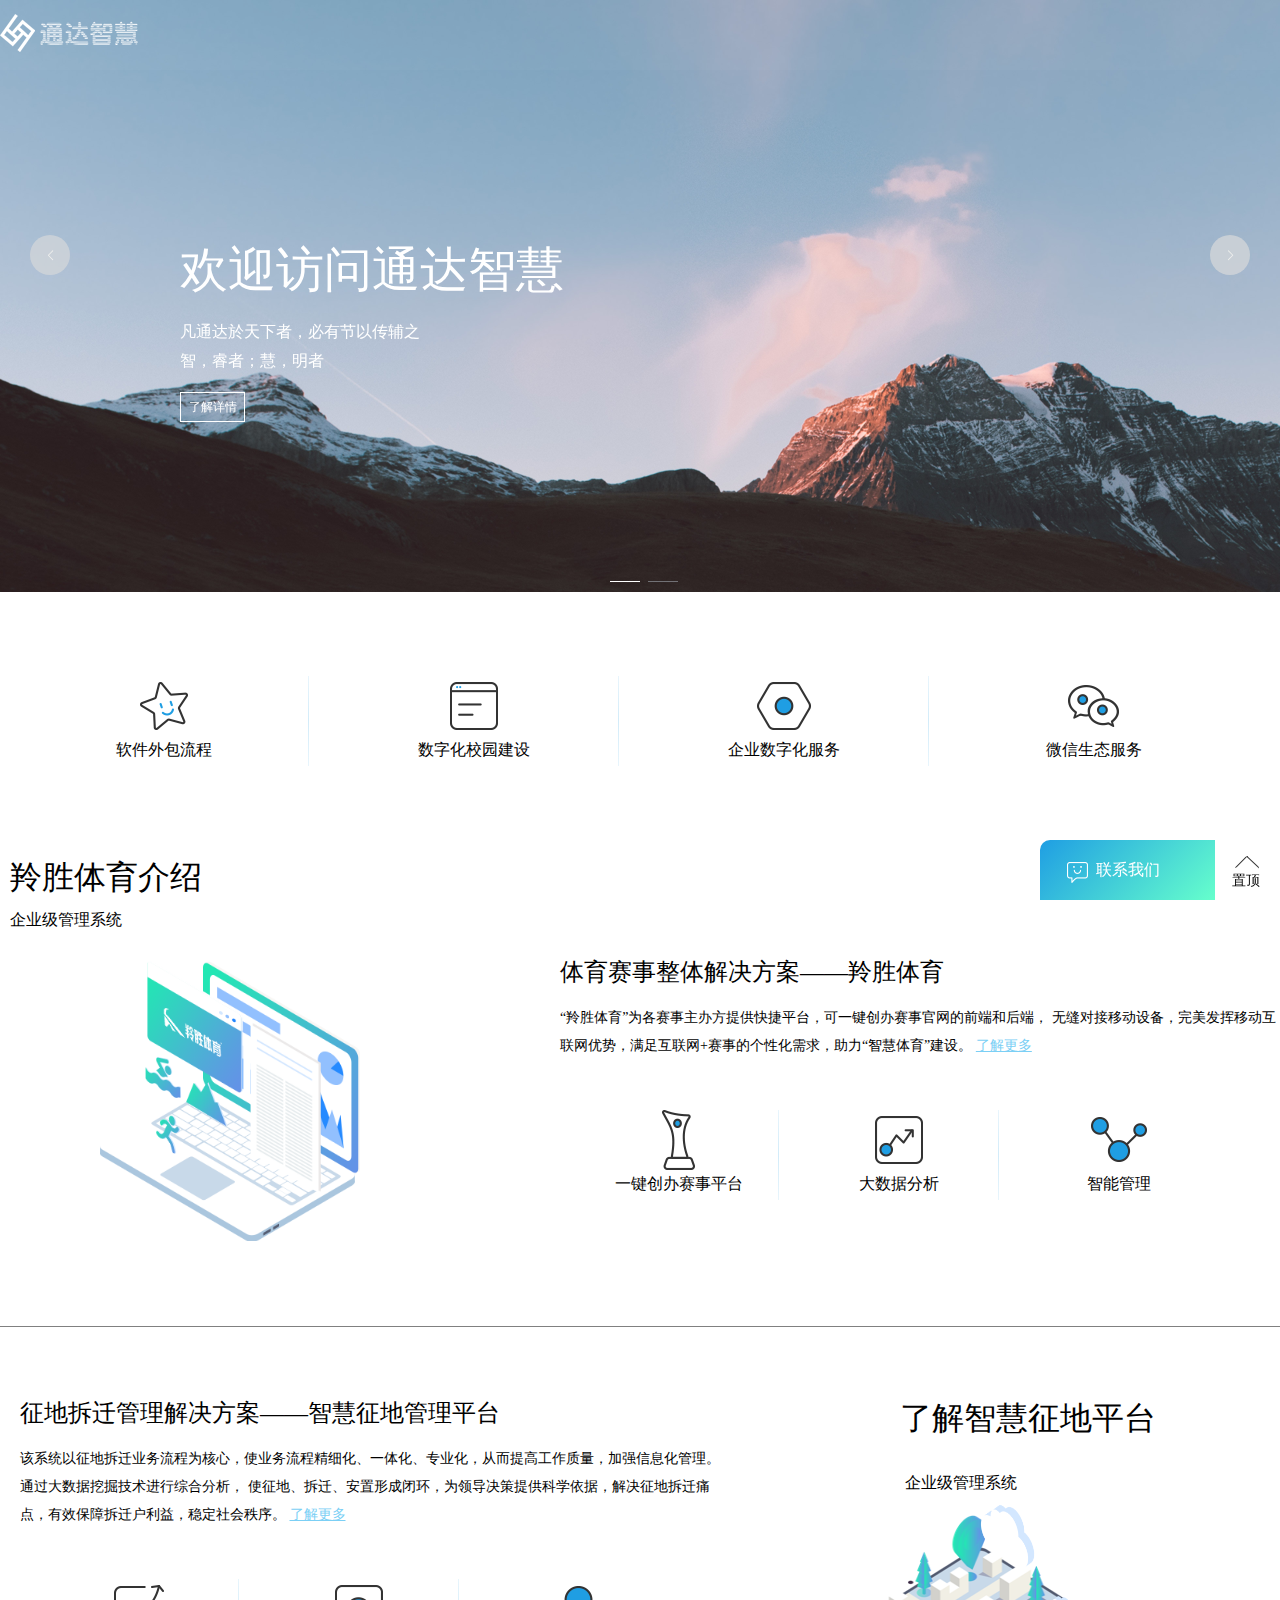
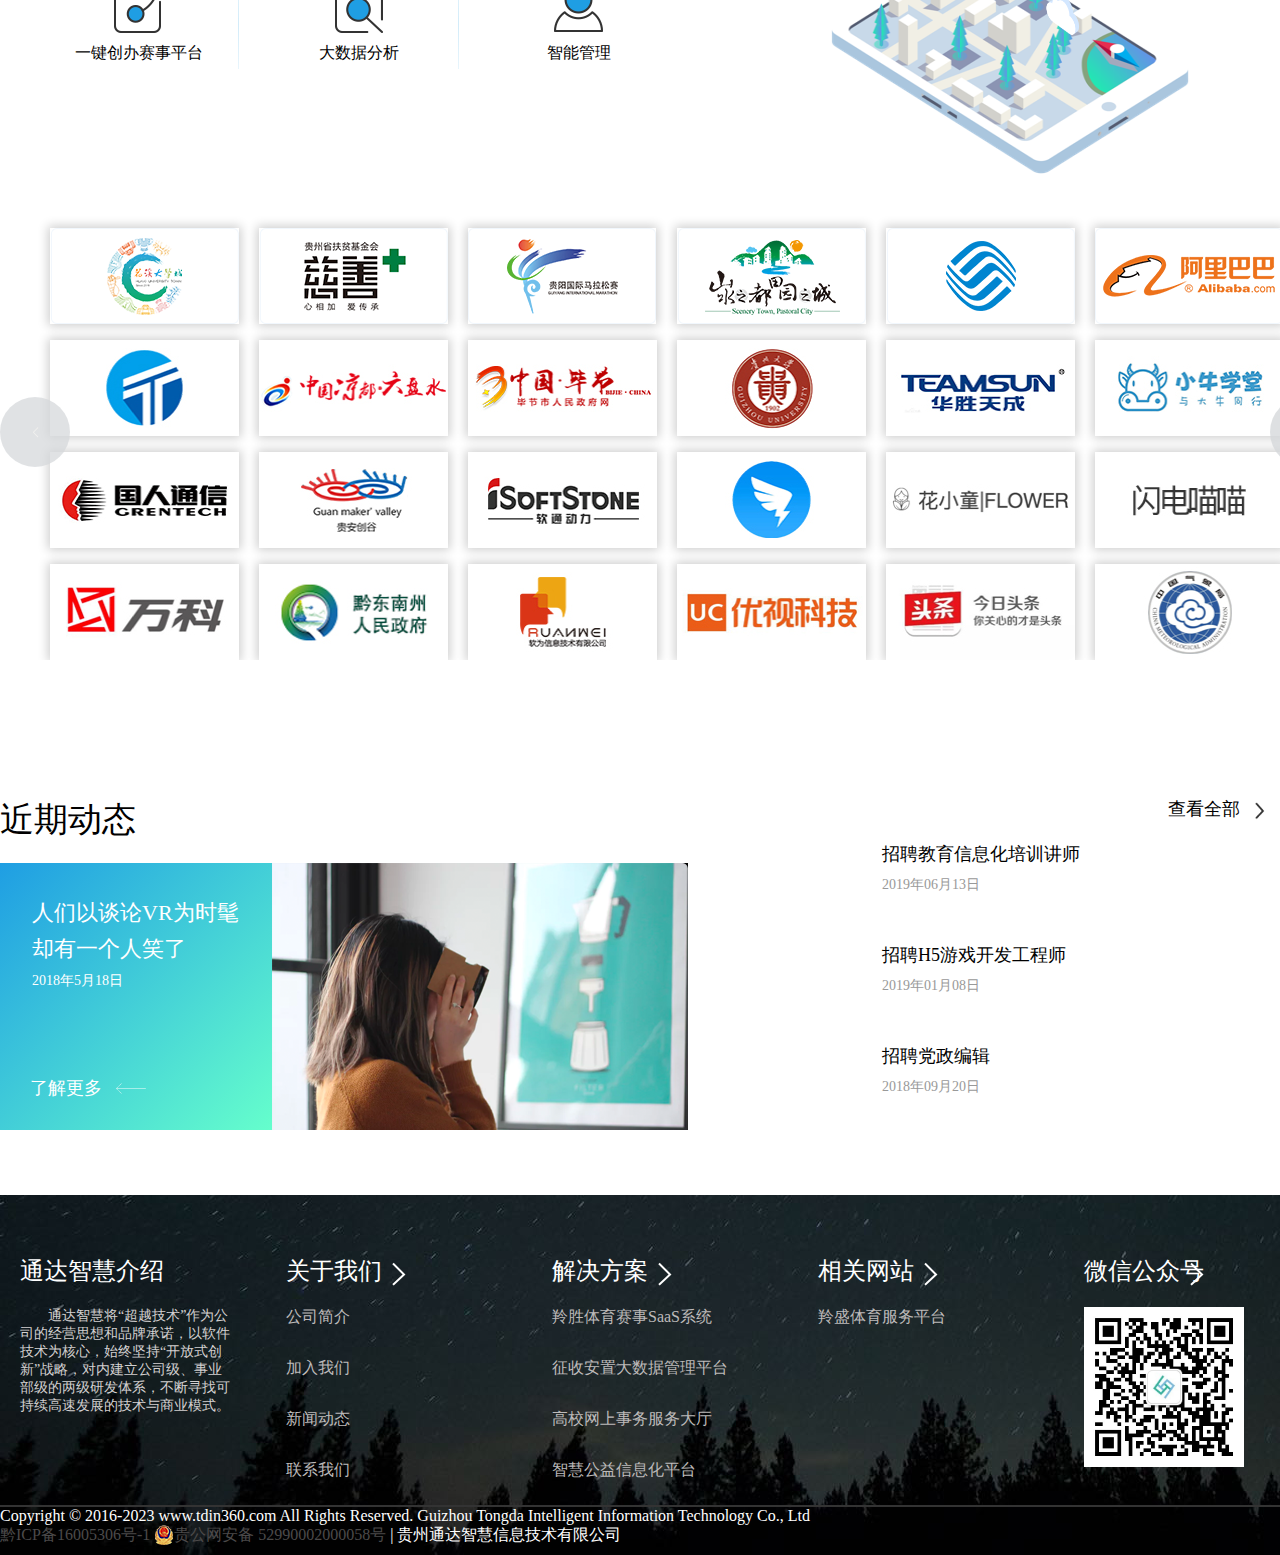
<file: index.html>
<!DOCTYPE html>
<html lang="en">

    <head>
        <meta charset="UTF-8">
        <meta name="viewport" content="width=device-width, initial-scale=1.0">
        <title>Document</title>

        <link rel="stylesheet" href="./css/swiper-bundle.min.css">
        <link rel="stylesheet" href="./css/headerandbottom.css">
        <link rel="stylesheet" href="./css/1.index.css">
    </head>

    <body onload="getIndexHead()">
        <!-- onload="getIndexHead()" -->
        <div class="box">
            <!-- 导航栏 -->
            <div class="nav ">
                <div class="nav1 continer">
                    <a href="./index.html" class="logoa"><img id="logo" src="./img/logo.png" alt=""></a>
                    <ul class="nav2">
                        <!-- onload="render" -->
                        <!-- <li><a href="" class="type1">服务项目</a></li>
                        <li><a href="" class="type1">羚胜体育</a></li>
                        <li><a href="" class="type1">征地平台</a></li>
                        <li><a href="" class="type1">智慧课堂</a></li>
                        <li><a href="" class="type1">企业动态</a></li>
                        <li><a href="" class="type1">关于我们</a></li> -->
                    </ul>
                </div>
            </div>
            <!-- 轮播图 -->
            <div class="swiper swiper1 ">
                <div class="swiper-wrapper">
                    <div class="swiper-slide">
                        <img src="./img/lbt01.png" alt="">
                        <div class="title">
                            <h1>欢迎访问通达智慧</h1>
                            <span>凡通达於天下者，必有节以传辅之</span>
                            <span>智，睿者；慧，明者</span>
                            <button>了解详情</button>
                        </div>

                    </div>
                    <div class="swiper-slide">
                        <img src="./img/lbt02.png" alt="">
                        <div class="title">
                            <h1>羚羊飞渡，胜在不息</h1>
                            <span>体育赛事SaaS系统</span>
                            <span>（软件及服务）</span>
                            <button>了解详情</button>
                        </div>
                    </div>
                </div>
                <!-- 如果需要分页器 轮播图的小点点 -->
                <div class="swiper-pagination chang"></div>
                <!-- 如果需要导航按钮  前进后退的按钮 -->
                <div class="swiper-button-prev  prev"></div>
                <div class="swiper-button-next  next"></div>
            </div>
        </div>
        <!-- 软件外包流程 -->
        <div class="box2 continer flot">
            <ul>
                <li class="up"><img class="icon" src="./img/icon-16.png" alt="" data-original-src="./img/icon-16.png"
                        data-hover-src="./img/icon-18.png">
                    <p class="bt">软件外包流程</p>
                </li>
                <li class="up"><img class="icon" src="./img/icon-19.png" alt="" data-original-src="./img/icon-19.png"
                        data-hover-src="./img/icon-20.png">
                    <p class="bt">数字化校园建设</p>
                </li>
                <li class="up"><img class="icon" src="./img/icon-21.png" alt="" data-original-src="./img/icon-21.png"
                        data-hover-src="./img/icon-22.png">
                    <p class="bt">企业数字化服务</p>
                </li>
                <li class="up"><img class="icon" src="./img/icon-23.png" alt="" data-original-src="./img/icon-23.png"
                        data-hover-src="./img/icon-24.png">
                    <p class="bt">微信生态服务</p>
                </li>

            </ul>
        </div>

        <!-- 羚胜体育介绍 -->
        <div class="box3 continer ">
            <!-- 左边 -->
            <div class="left1">
                <h1>羚胜体育介绍</h1>
                <span>企业级管理系统</span>
                <a href="">
                    <img src="./img/computer-img.a01c4c31.png" alt="">
                </a>

            </div>
            <!-- 右边 -->
            <div class="right1 flot">
                <p>体育赛事整体解决方案——羚胜体育</p>
                <span>
                    “羚胜体育”为各赛事主办方提供快捷平台，可一键创办赛事官网的前端和后端， 无缝对接移动设备，完美发挥移动互联网优势，满足互联网+赛事的个性化需求，助力“智慧体育”建设。
                    <a href="">了解更多</a>
                </span>
                <ul>
                    <li><img class="icon" src="./img/icon-25.png" alt="" data-original-src="./img/icon-25.png"
                            data-hover-src="./img/icon-26.png">
                        <p>一键创办赛事平台</p>
                    </li>
                    <li><img class="icon" src="./img/icon-27.png" alt="" data-original-src="./img/icon-27.png"
                            data-hover-src="./img/icon-28.png">
                        <p>大数据分析</p>
                    </li>
                    <li><img class="icon" src="./img/icon-29.png" alt="" data-original-src="./img/icon-29.png"
                            data-hover-src="./img/icon-30.png">
                        <p>智能管理</p>
                    </li>
                </ul>

            </div>
        </div>
        <!-- 征地拆迁管理解决方案——智慧征地管理平台 -->
        <div class="box4 continer">

            <!-- 左边部分 -->
            <div class="left2 flot">
                <p>征地拆迁管理解决方案——智慧征地管理平台</p>
                <span>该系统以征地拆迁业务流程为核心，使业务流程精细化、一体化、专业化，从而提高工作质量，加强信息化管理。通过大数据挖掘技术进行综合分析，
                    使征地、拆迁、安置形成闭环，为领导决策提供科学依据，解决征地拆迁痛点，有效保障拆迁户利益，稳定社会秩序。
                    <a href="">了解更多</a>
                </span>

                <ul>
                    <li><img class="icon" src="./img/icon-31.png" alt="" data-original-src="./img/icon-31.png"
                            data-hover-src="./img/icon-32.png">
                        <p>一键创办赛事平台</p>
                    </li>
                    <li><img class="icon" src="./img/icon-33.png" alt="" data-original-src="./img/icon-33.png"
                            data-hover-src="./img/icon-34.png">
                        <p>大数据分析</p>
                    </li>
                    <li><img class="icon" src="./img/icon-35.png" alt="" data-original-src="./img/icon-35.png"
                            data-hover-src="./img/icon-36.png">
                        <p>智能管理</p>
                    </li>
                </ul>
            </div>


            <!-- 右边部分 -->
            <div class="right2">
                <p>了解智慧征地平台</p>
                <span>企业级管理系统</span>
                <a href="" class="land"><img src="./img/landBg2.e5ebc7aa.png" alt=""></a>

            </div>

        </div>
        <!-- 翻转图 -->

        <div class="box5 continer">
            <div class="swiper swiper2">
                <div class="swiper-wrapper">
                    <div class="swiper-slide">
                        <ul class="pic">
                            <li cla>
                                <p class="brand">花溪大学城管委会</p>
                                <img src="./img/DXC.f30270f3.png" alt="">
                            </li>
                            <li>
                                <p class="brand">贵州省扶贫基金会</p>
                                <img src="./img/FPJJH.67a4262a.png" alt="">
                            </li>
                            <li>
                                <p class="brand">贵阳国际马拉松管委会</p>
                                <img src="./img/MLS.4a8ea18d.png" alt="">
                            </li>
                            <li>
                                <p class="brand">党武政府</p>
                                <img src="./img/DWZF.74b5da65.png" alt="">
                            </li>
                            <li>
                                <p class="brand">中国移动-贵州</p>
                                <img src="./img/YDGZ.3b43e565.png" alt="">
                            </li>
                            <li>
                                <p class="brand">阿里巴巴</p>
                                <img src="./img/ALBB.064d1108.png" alt="">
                            </li>
                            <li>
                                <p class="brand">天厦地产</p>
                                <img src="./img/DXZC.dadf083d.png" alt="">
                            </li>
                            <li>
                                <p class="brand">六盘水市人民政府</p>
                                <img src="./img/LPS.4904d49b.png" alt="">
                            </li>
                            <li>
                                <p class="brand">毕节市人民政府</p>
                                <img src="./img/BJ.1b9280d9.png" alt="">
                            </li>
                            <li>
                                <p class="brand">贵州大学</p>
                                <img src="./img/GZDX.0796bd60.png" alt="">
                            </li>
                            <li>
                                <p class="brand">华胜天成</p>
                                <img src="./img/HSTC.2728debd.png" alt="">
                            </li>
                            <li>
                                <p class="brand">小牛学堂</p>
                                <img src="./img/XLKT.f5c29954.png" alt="">
                            </li>
                            <li>
                                <p class="brand"> 国人通信</p>
                                <img src="./img/GRTX.9f4e6f27.png" alt="">
                            </li>
                            <li>
                                <p class="brand">贵安创谷</p>
                                <img src="./img/GACG.96dc68f8.png" alt="">
                            </li>
                            <li>
                                <p class="brand">软通动力</p>
                                <img src="./img/RTDL.07c2ee67.png" alt="">
                            </li>
                            <li>
                                <p class="brand">钉钉</p>
                                <img src="./img/DD.c585aed8.png" alt="">
                            </li>
                            <li>
                                <p class="brand">花小童</p>
                                <img src="./img/HXT.f59d1375.png" alt="">
                            </li>
                            <li>
                                <p class="brand">闪电喵喵</p>
                                <img src="./img/SDMM.2f73dced.png" alt="">
                            </li>
                            <li>
                                <p class="brand">万科地产</p>
                                <img src="./img/WKDC.acd03145.png" alt="">
                            </li>
                            <li>
                                <p class="brand">黔东南洲人民政府</p>
                                <img src="./img/QDNZF.5f199327.png" alt="">
                            </li>
                            <li>
                                <p class="brand">软为信息</p>
                                <img src="./img/RW.2ab482b1.png" alt="">
                            </li>
                            <li>
                                <p class="brand">uc优视</p>
                                <img src="./img/US.25718bd5.png" alt="">
                            </li>
                            <li>
                                <p class="brand">今日头条</p>
                                <img src="./img/TT.6cb9f1ea.png" alt="">
                            </li>
                            <li>
                                <p class="brand">贵州省气象局</p>
                                <img src="./img/QXJ.b32128a5.png" alt="">
                            </li>
                        </ul>
                    </div>
                    <div class="swiper-slide">
                        <ul class="pic pic1">
                            <li>
                                <p class="brand">视源股份CVTE</p>
                                <img src="./img/Seewo.058d49ad.png" alt="">
                            </li>
                            <li>
                                <p class="brand">贵州省扶贫基金会</p>
                                <img src="./img/SFP.3e7bb233.png" alt="">
                            </li>
                            <li>
                                <p class="brand">贵州理工学院</p>
                                <img src="./img/LG.d8ecc360.png" alt="">
                            </li>
                            <li>
                                <p class="brand">贵州民族大学</p>
                                <img src="./img/MD.884ba2b2.png" alt="">
                            </li>
                            <li>
                                <p class="brand">毕节幼儿师范高等专科学校</p>
                                <img src="./img/BJYS.104cdf20.png" alt="">
                            </li>
                        </ul>

                    </div>
                    <!-- 如果需要分页器  ...就是分页器 -->
                    <div class="swiper-pagination"></div>

                    <!-- 如果需要导航按钮 左右的按钮 -->
                    <div class="swiper-button-prev"></div>
                    <div class="swiper-button-next"></div>
                </div>
            </div>

        </div>


        <!-- 近期动态 -->
        <div class="box6 continer">
            <div class="left3">
                <p>近期动态</p>
                <div class="ai">
                    <p>人们以谈论VR为时髦却有一个人笑了</p>
                    <span>2018年5月18日</span>
                    <a href=""><span>了解更多</span>
                        <img src="./img/rightmb.png" alt="">
                    </a>
                </div>
                <img src="./img/jqdt.png" alt="">

            </div>
            <div class="right3">
                <div class="top1"><img src="./img/you.png" alt="">
                    <p>查看全部</p>
                </div>
                <ul>
                    <li>
                        <a href="">招聘教育信息化培训讲师</a>
                        <span>2019年06月13日</span>
                    </li>
                    <li>
                        <a href="">招聘H5游戏开发工程师</a>
                        <span>2019年01月08日</span>
                    </li>
                    <li>
                        <a href="">招聘党政编辑</a>
                        <span>2018年09月20日</span>
                    </li>
                </ul>



            </div>


        </div>

        <!-- 底部 -->
        <div class="box7">
            <div class="box8 continer">
                <!-- 通达智慧介绍 -->
                <div class="item1">
                    <h2>通达智慧介绍</h2>
                    <p>通达智慧将“超越技术”作为公司的经营思想和品牌承诺，以软件技术为核心，始终坚持“开放式创新”战略，对内建立公司级、事业部级的两级研发体系，不断寻找可持续高速发展的技术与商业模式。</p>
                </div>
                <div class="item1 item2">
                    <h2>关于我们</h2>
                    <a href="">公司简介</a>
                    <a href="">加入我们</a>
                    <a href="">新闻动态</a>
                    <a href="">联系我们</a>
                </div>
                <div class="item1 item3">
                    <h2>解决方案</h2>
                    <a href="">羚胜体育赛事SaaS系统</a>
                    <a href="">征收安置大数据管理平台</a>
                    <a href=""> 高校网上事务服务大厅</a>
                    <a href="">智慧公益信息化平台</a>
                </div>
                <div class=" item1 item4">
                    <h2>相关网站</h2>
                    <a href="">羚盛体育服务平台</a>
                </div>
                <div class="item1 item5">
                    <h2>微信公众号</h2>
                    <img src="./img/ewm.png" alt="">
                </div>



            </div>
            <div class="line"></div>
            <div class="box9 continer">
                Copyright © 2016-2023 www.tdin360.com All Rights Reserved. Guizhou Tongda Intelligent Information
                Technology Co., Ltd
                <br>
                <a href="">黔ICP备16005306号-1</a>
                <a href="">贵公网安备 52990002000058号</a>
                <span>| 贵州通达智慧信息技术有限公司</span>
            </div>

        </div>
        <div class="flo">
            <div class="sanjiao"></div>
            <div class="sj1"></div>
            <ul>
                <li>
                    <p>电话</p>
                    <p>0815-38157660</p>
                </li>
                <li>
                    <p>邮箱</p>
                    <p>admin@tdin360.com</p>
                </li>
                <li>
                    <p>QQ在线咨询</p>
                    <p>2528363001</p>
                </li>
            </ul>

        </div>
        <div class="zhiding">

            <div class="left4">
                <p>联系我们</p>
            </div>
            <div class="right4" onclick="scrollToTop()">
                <span>置顶</span>
            </div>

        </div>





    </body>

</html>
<script src="./js/swiper-bundle.min.js"></script>
<script src="./js/1.index.js"></script>
<!-- <script src="./js/navandbottom.js"></script> -->
</file>
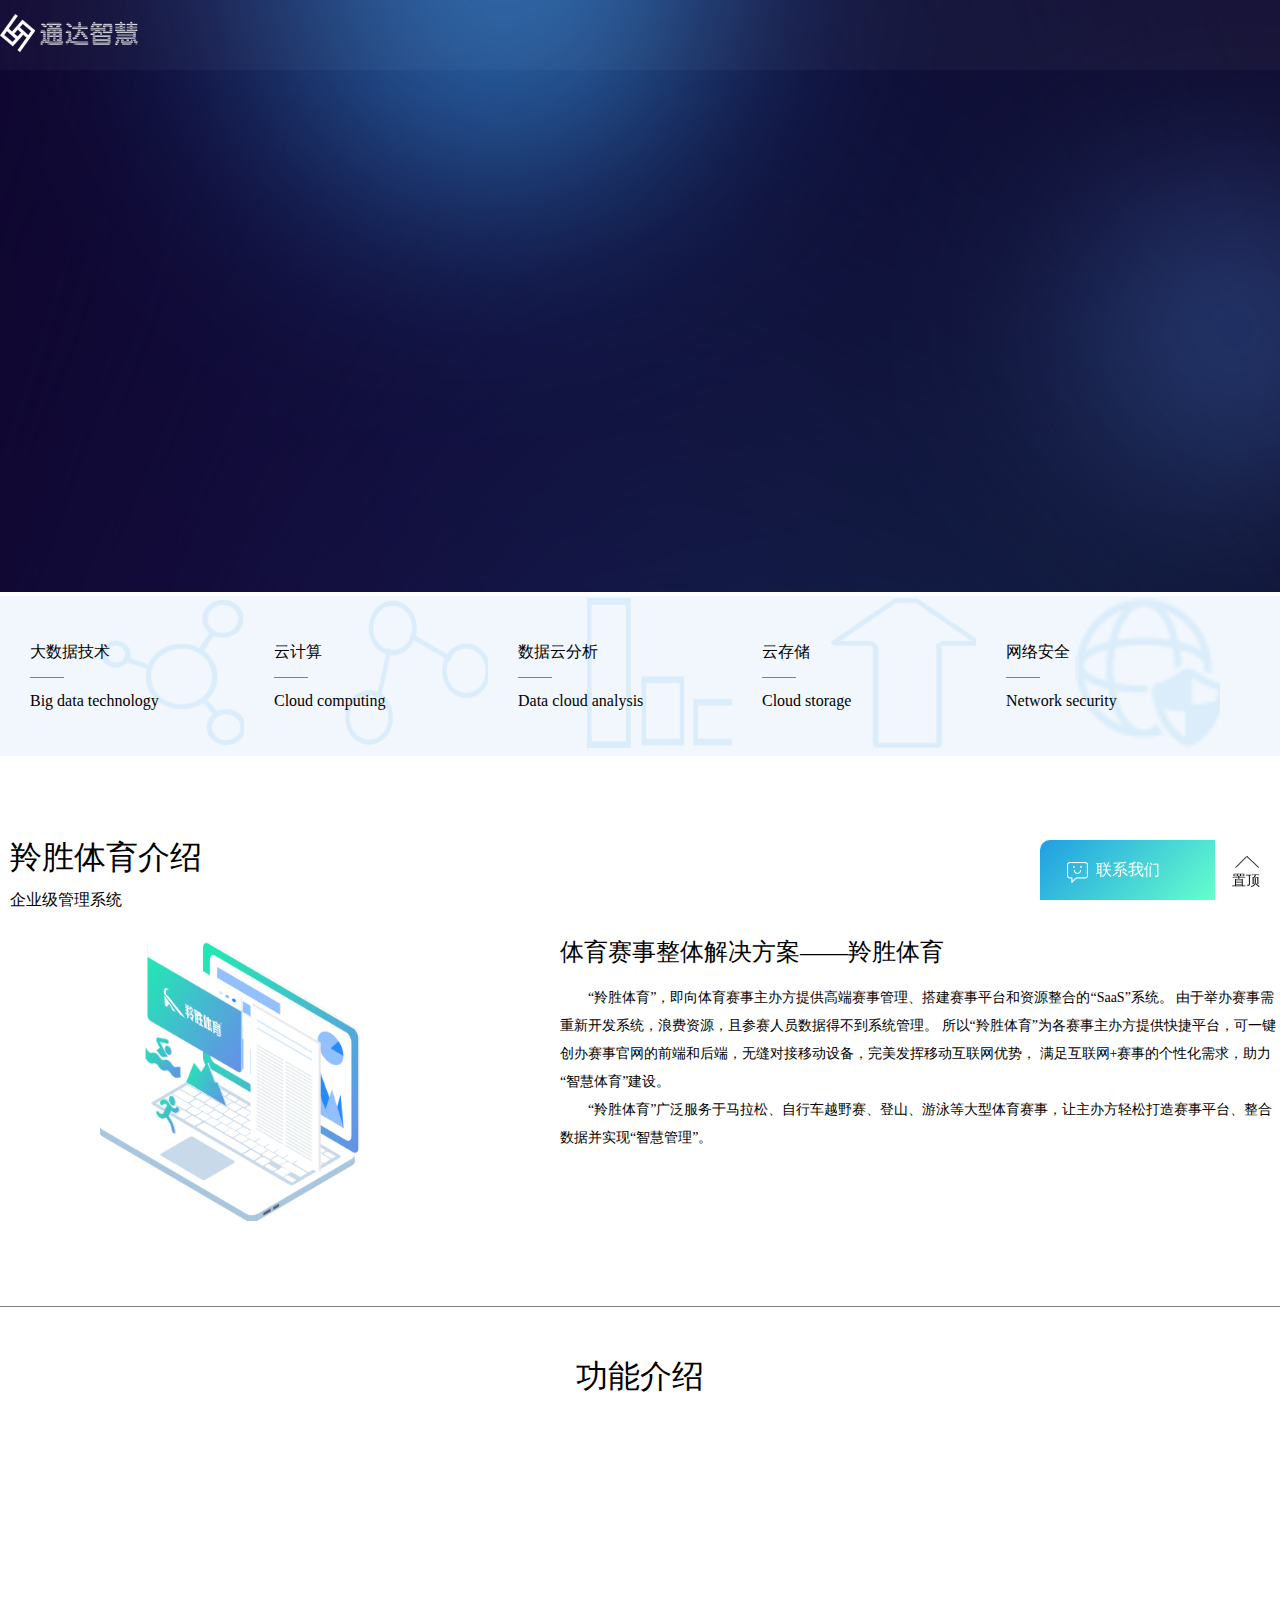
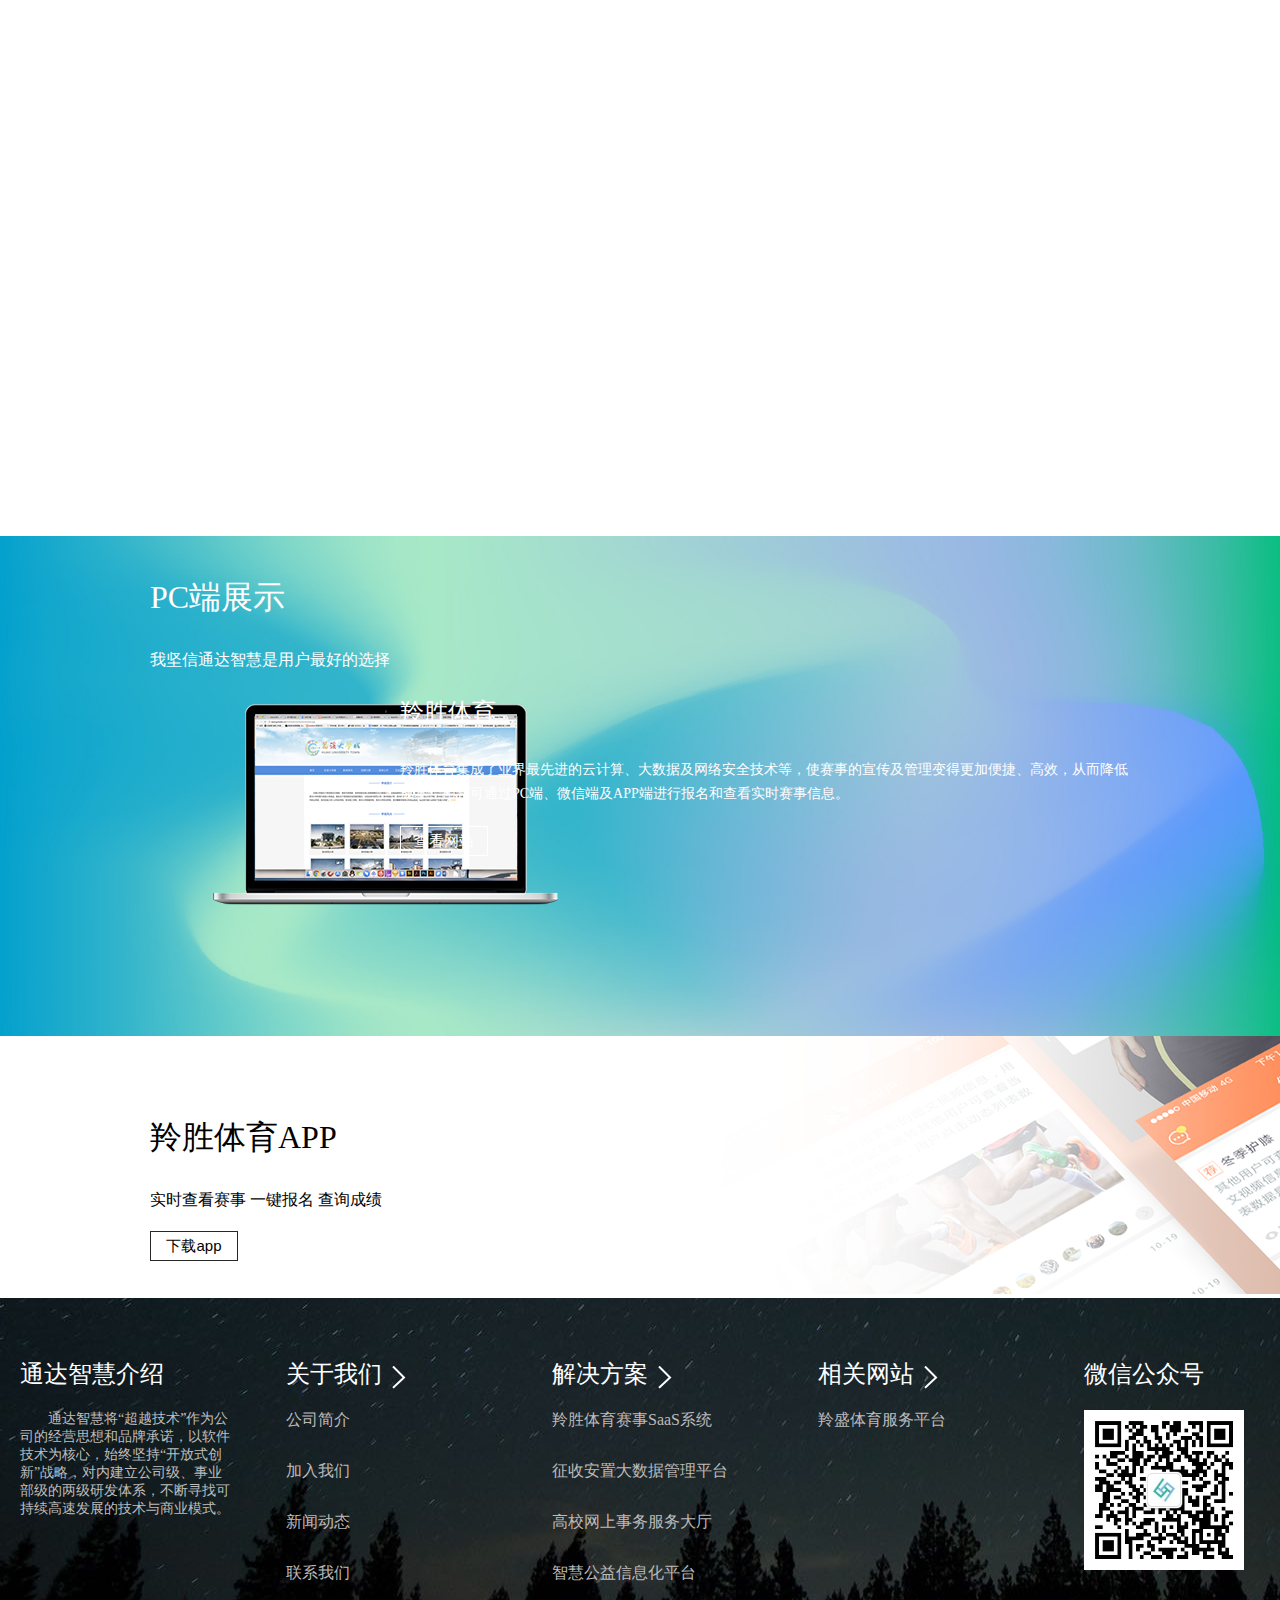
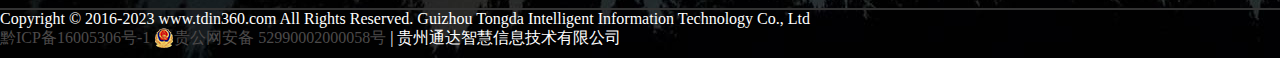
<file: dlsport.html>
<!DOCTYPE html>
<html lang="en">

    <head>
        <meta charset="UTF-8">
        <meta name="viewport" content="width=device-width, initial-scale=1.0">
        <title>Document</title>
        <link rel="stylesheet" href="./css/headerandbottom.css">
        <link rel="stylesheet" href="./css/dlsport.css">
    </head>

    <body onload="getIndexHead()">
        <div class="box">
            <!-- 导航栏 -->
            <div class="nav ">
                <div class="nav1 continer">
                    <a href="./index.html" class="logoa"><img id="logo" src="./img/logo.png" alt=""></a>
                    <ul class="nav2">

                    </ul>
                </div>
            </div>

            <!-- 首图 -->
            <div class="banner ">
                <img src="./img/aboutUsBg.png" alt="">
            </div>
            <div class="box1 continer">
                <p>羚羊飞渡，胜在不息</p>
                <span>完美发挥移动互联网优势，</span>
                <span>满足互联网+赛事的个性化需求，助力“智慧体育”建设</span>
                <a href="">查看网站</a>
            </div>
            <div class="box3">
                <img src="./img/icon-116.png" alt="">
            </div>
        </div>

        <!-- Big data technology大数据技术 -->
        <div class="bigdata">
            <div class="  continer">
                <ul class="lis">
                    <li>
                        <p>大数据技术</p>
                        <div class="linear"></div>
                        <p>Big data technology</p>
                        <img src="./img/big1.png" alt="">
                    </li>
                    <li>
                        <p>云计算</p>
                        <div class="linear"></div>
                        <p>Cloud computing</p>
                        <img src="./img/big2.png" alt="">
                    </li>
                    <li>
                        <p>数据云分析</p>
                        <div class="linear"></div>
                        <p>Data cloud analysis</p>
                        <img src="./img/big3.png" alt="">
                    </li>
                    <li>
                        <p>云存储
                        </p>
                        <div class="linear"></div>
                        <p>Cloud storage</p>
                        <img src="./img/big4.png" alt="">
                    </li>
                    <li>
                        <p>网络安全</p>
                        <div class="linear"></div>
                        <p>Network security</p>
                        <img src="./img/big5.png" alt="">
                    </li>
                </ul>

            </div>
        </div>


        <!-- 羚胜体育介绍 -->
        <div class="sport continer ">
            <!-- 左边 -->
            <div class="left1">
                <h1>羚胜体育介绍</h1>
                <span>企业级管理系统</span>
                <a href="">
                    <img src="./img/computer-img.a01c4c31.png" alt="">
                </a>

            </div>
            <!-- 右边 -->
            <div class="right1 flot">
                <p>体育赛事整体解决方案——羚胜体育</p>
                <span>
                    “羚胜体育”，即向体育赛事主办方提供高端赛事管理、搭建赛事平台和资源整合的“SaaS”系统。 由于举办赛事需重新开发系统，浪费资源，且参赛人员数据得不到系统管理。
                    所以“羚胜体育”为各赛事主办方提供快捷平台，可一键创办赛事官网的前端和后端，无缝对接移动设备，完美发挥移动互联网优势， 满足互联网+赛事的个性化需求，助力“智慧体育”建设。
                </span>
                <span>
                    “羚胜体育”广泛服务于马拉松、自行车越野赛、登山、游泳等大型体育赛事，让主办方轻松打造赛事平台、整合数据并实现“智慧管理”。
                </span>

            </div>
        </div>

        <!-- 功能介绍 -->
        <p class="titl">功能介绍</p>
        <!-- 九个功能介绍 -->
        <div class="use continer">
            <!-- <div class="item"> 
                <div>
                    <img src="./img/icon-99.png" alt="">
                    <img src="./img/icon-100.png" alt="">
                </div>
                <p>一键创办赛事平台</p>
                <span>用户可在后台赛事报名管理功能模块中查看、添加、编辑、删除或导出参赛者信息、分配参赛号码、设置赛事特殊号码、管理团队等。</span>
            </div> -->



        </div>
        <!-- 功能介绍
        <div class="introduce">
            <h1>功能介绍</h1>
            <ul class="news">

            </ul> -->



        <!-- pc端展示 -->
        <div class="show">
            <img src="./img/websiteBg.eb32a467.jpg" alt="">
            <div class="left">
                <h1>PC端展示</h1>
                <p>我坚信通达智慧是用户最好的选择</p>
                <img src="./img/computerService.21e83247.png" alt="">
            </div>
            <div class="right">
                <h2>羚胜体育</h2>
                <p>羚胜体育集成了业界最先进的云计算、大数据及网络安全技术等，使赛事的宣传及管理变得更加便捷、高效，从而降低成本。用户可通过PC端、微信端及APP端进行报名和查看实时赛事信息。

                </p>
                <button>查看网站</button>
            </div>
        </div>



        <div class="app">
            <img src="./img/webSiteBg2.0f47f9b4.png" alt="">
            <div class="left">
                <h1>羚胜体育APP</h1>
                <p>实时查看赛事 一键报名 查询成绩</p>
                <button>下载app</button>
            </div>
























            <!-- 底部 -->
            <div class="bottom">
                <div class="bottom1 continer">
                    <!-- 通达智慧介绍 -->
                    <div class="item1">
                        <h2>通达智慧介绍</h2>
                        <p>通达智慧将“超越技术”作为公司的经营思想和品牌承诺，以软件技术为核心，始终坚持“开放式创新”战略，对内建立公司级、事业部级的两级研发体系，不断寻找可持续高速发展的技术与商业模式。
                        </p>
                    </div>
                    <div class="item1 item2">
                        <h2>关于我们</h2>
                        <a href="">公司简介</a>
                        <a href="">加入我们</a>
                        <a href="">新闻动态</a>
                        <a href="">联系我们</a>
                    </div>
                    <div class="item1 item3">
                        <h2>解决方案</h2>
                        <a href="">羚胜体育赛事SaaS系统</a>
                        <a href="">征收安置大数据管理平台</a>
                        <a href=""> 高校网上事务服务大厅</a>
                        <a href="">智慧公益信息化平台</a>
                    </div>
                    <div class=" item1 item4">
                        <h2>相关网站</h2>
                        <a href="">羚盛体育服务平台</a>
                    </div>
                    <div class="item1 item5">
                        <h2>微信公众号</h2>
                        <img src="./img/ewm.png" alt="">
                    </div>



                </div>
                <div class="line"></div>
                <div class="bottom2 continer">
                    Copyright © 2016-2023 www.tdin360.com All Rights Reserved. Guizhou Tongda Intelligent
                    Information
                    Technology Co., Ltd
                    <br>
                    <a href="">黔ICP备16005306号-1</a>
                    <a href="">贵公网安备 52990002000058号</a>
                    <span>| 贵州通达智慧信息技术有限公司</span>
                </div>

            </div>
            <!-- 底部固定定位 -->
            <div class="flo">
                <div class="sanjiao"></div>
                <div class="sj1"></div>
                <ul>
                    <li>
                        <p>电话</p>
                        <p>0815-38157660</p>
                    </li>
                    <li>
                        <p>邮箱</p>
                        <p>admin@tdin360.com</p>
                    </li>
                    <li>
                        <p>QQ在线咨询</p>
                        <p>2528363001</p>
                    </li>
                </ul>
            </div>
            <div class="zhiding">

                <div class="left4">
                    <p>联系我们</p>
                </div>
                <div class="right4" onclick="scrollToTop()">
                    <span>置顶</span>
                </div>

            </div>

    </body>

</html>
<!-- <script src="./js/axios.min.js"></script> -->
<script src="./js/navandbottom.js"></script>
<script src="./js/dlsport.js"></script>
</file>
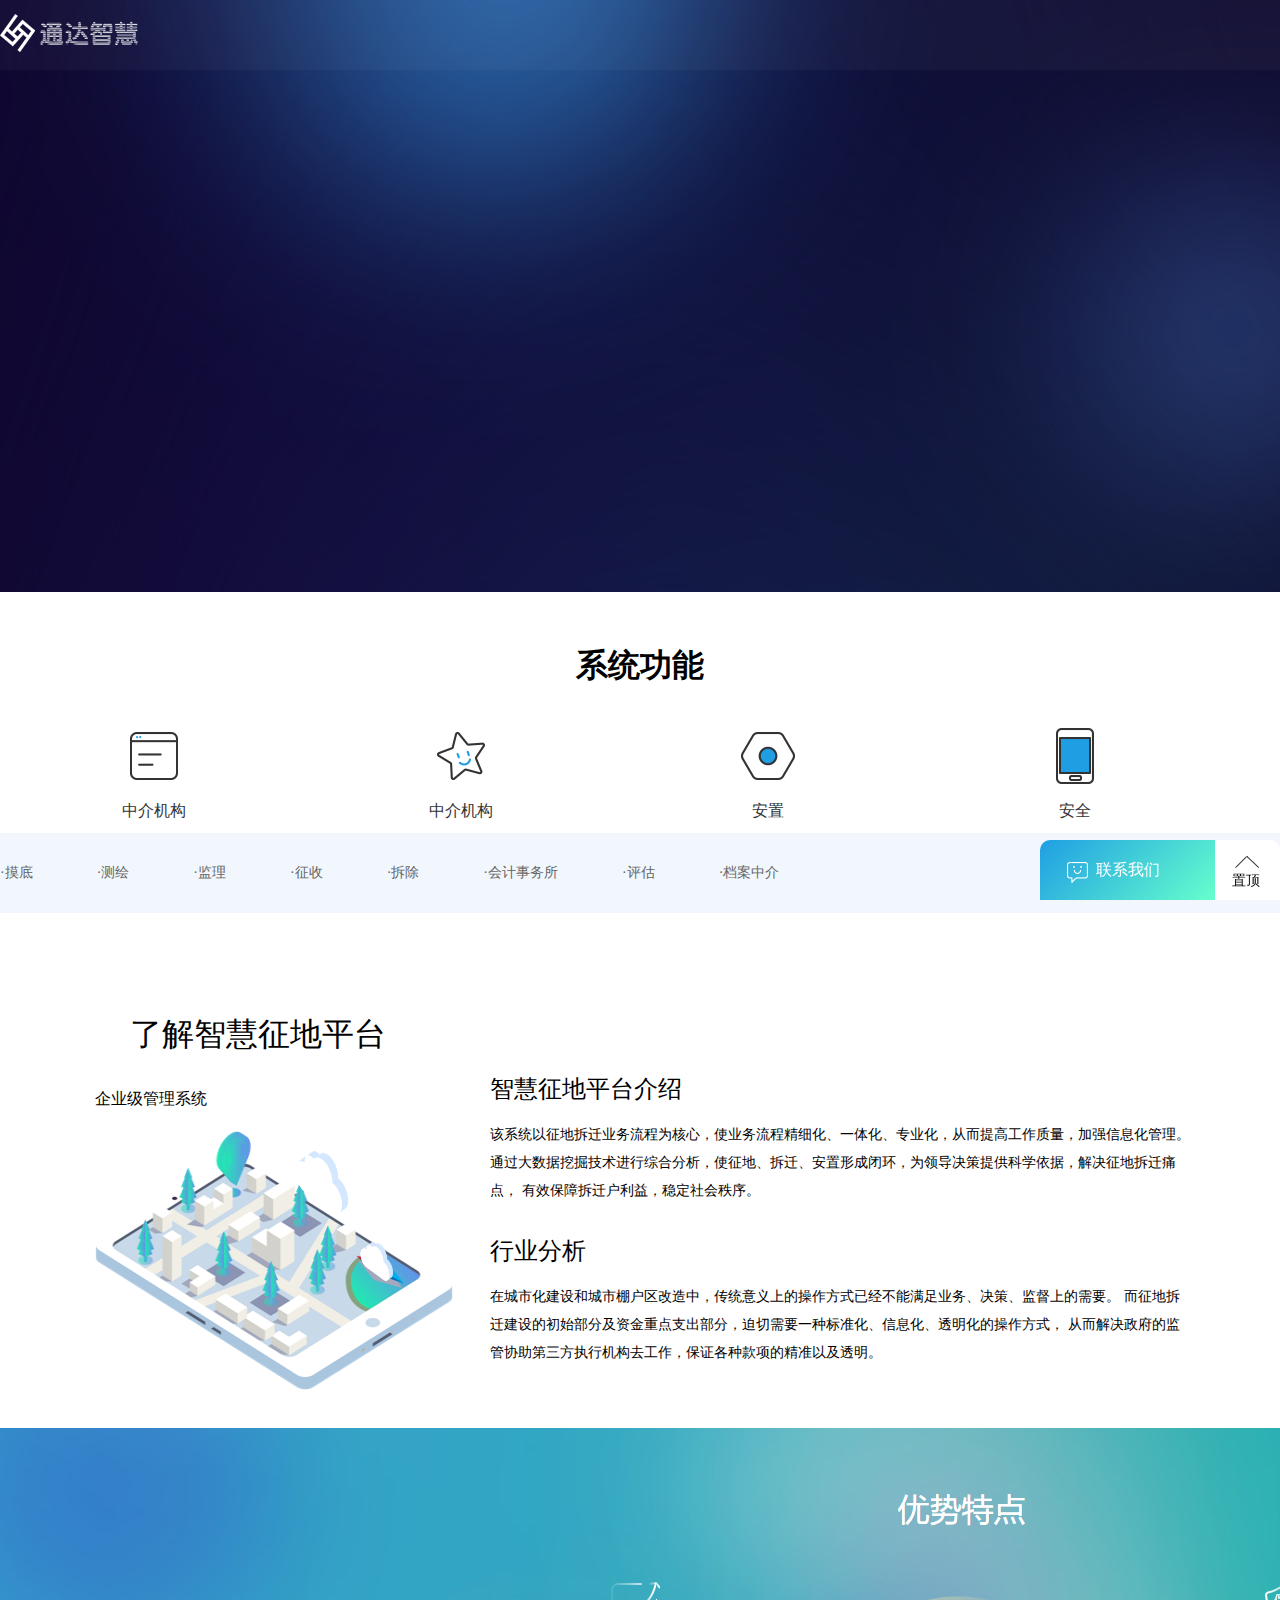
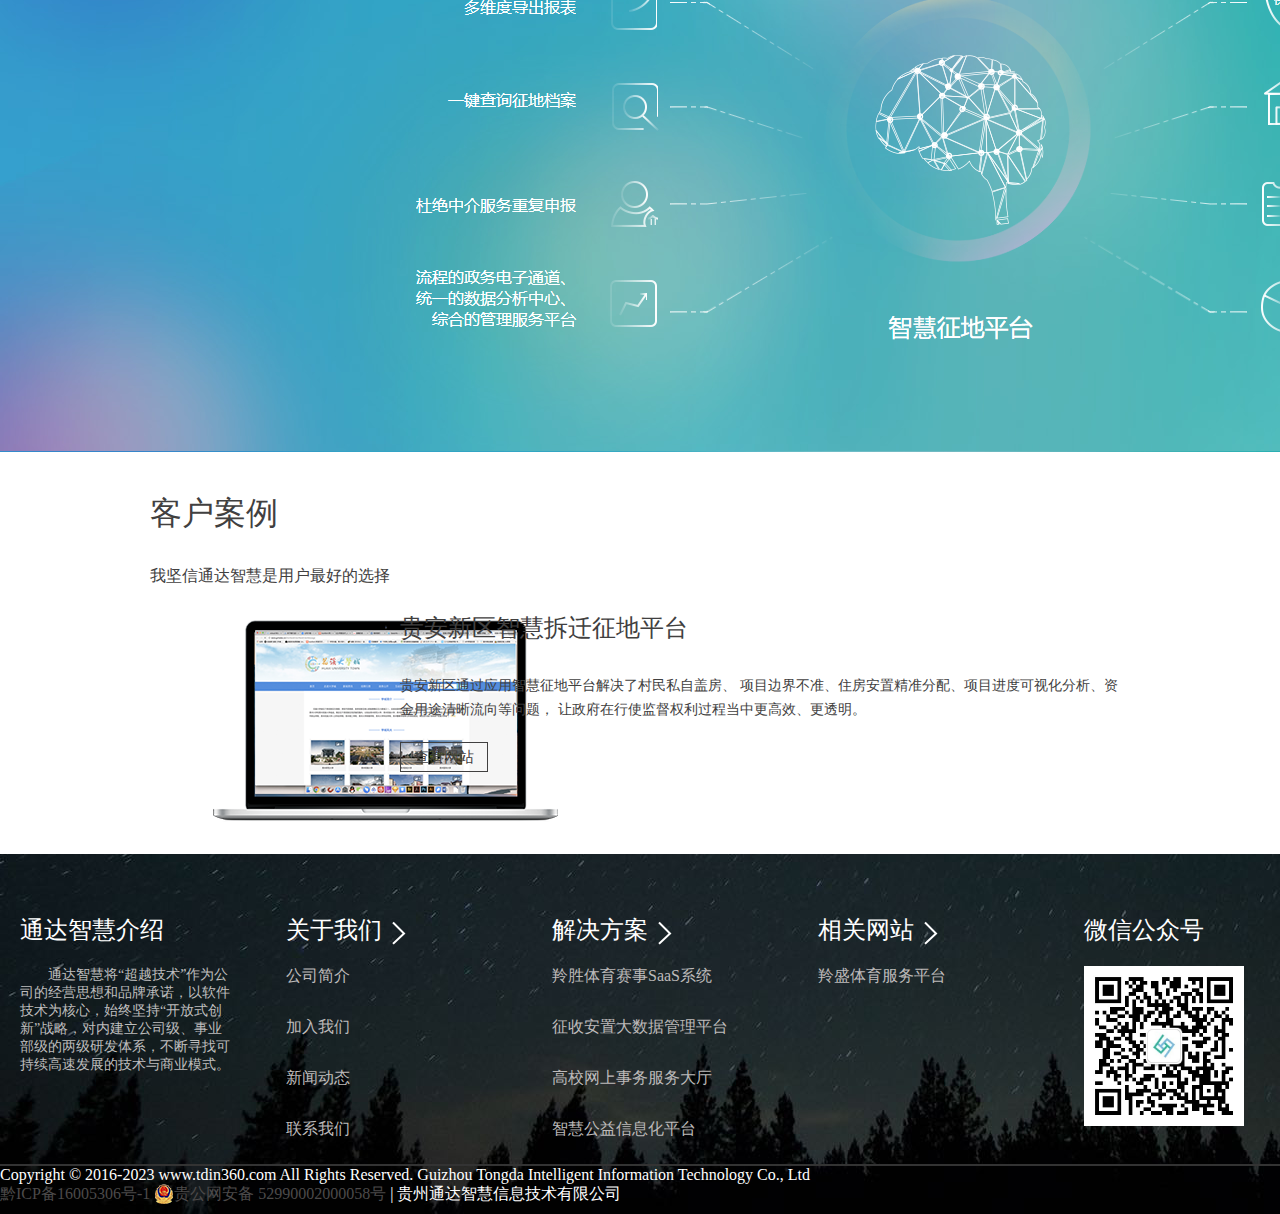
<file: landRequisition.html>
<!DOCTYPE html>
<html lang="en">

    <head>
        <meta charset="UTF-8">
        <meta name="viewport" content="width=device-width, initial-scale=1.0">
        <title>Document</title>
        <link rel="stylesheet" href="./css/landRequisition.css">
        <link rel="stylesheet" href="./css/headerandbottom.css">
    </head>

    <body onload="getIndexHead()">
        <div class="box">
            <!-- 导航栏 -->
            <div class="nav ">
                <div class="nav1 continer">
                    <a href="./index.html" class="logoa"><img id="logo" src="./img/logo.png" alt=""></a>
                    <ul class="nav2">
                    </ul>
                </div>
            </div>

            <!-- 首图 -->
            <div class="banner ">
                <img src="./img/aboutUsBg.png" alt="">
            </div>
            <div class="box1 continer">
                <p>智慧征地平台</p>
                <span>完美发挥移动互联网优势，</span>
                <span>满足互联网+赛事的个性化需求，助力“智慧体育”建设</span>
                <a href="">查看网站</a>
            </div>
            <div class="box3">
                <img src="./img/aboutUs.png" alt="">
            </div>
        </div>
        <h1 class="titl">系统功能</h1>

        <div class="use continer">
            <div class="item">
                <div>
                    <img src="./img/icon-19.png" alt="">
                    <img src="./img/icon-20.png" alt="">
                </div>
                <p>中介机构</p>
            </div>
            <div class="item">
                <div>
                    <img src="./img/icon-16.png" alt="">
                    <img src="./img/icon-18.png" alt="">
                </div>
                <p>中介机构</p>
            </div>
            <div class="item">
                <div>
                    <img src="./img/icon-21.png" alt="">
                    <img src="./img/icon-22.png" alt="">
                </div>
                <p>安置</p>
            </div>
            <div class="item">
                <div>
                    <img src="./img/icon-71.png" alt="">
                    <img src="./img/icon-72.png" alt="">
                </div>
                <p>安全</p>
            </div>

        </div>
        <div class="type">
            <div class="type1 continer none ">
                <p>·摸底</p>
                <p>·测绘</p>
                <p>·监理</p>
                <p>·征收</p>
                <p>·拆除</p>
                <p>·会计事务所</p>
                <p>·评估</p>
                <p>·档案中介</p>
            </div>
            <div class="type2 continer none">
                <p>·安置人口小区管理</p>
                <p>·房源管理</p>
                <p>·预装</p>
            </div>
            <div class="type3 continer none">
                <p>·房屋</p>
                <p>·土地</p>
                <p>·坟墓</p>
                <p>·地上附着物</p>
                <p>·企业</p>
                <p>·项目进度</p>
            </div>
            <div class="type4 continer none">
                <p>·账号分配</p>
                <p>·权限控制</p>
                <p>·验证码登录</p>
                <p>·操作记录</p>
            </div>
        </div>


        <div class="box4 continer">

            <!-- 左边部分 -->
            <div class="right2">
                <p>了解智慧征地平台</p>
                <span>企业级管理系统</span>
                <a href="" class="land"><img src="./img/landBg2.e5ebc7aa.png" alt=""></a>
            </div>
            <!-- 右边部分 -->
            <div class="left2 flot">
                <p>智慧征地平台介绍</p>
                <span>该系统以征地拆迁业务流程为核心，使业务流程精细化、一体化、专业化，从而提高工作质量，加强信息化管理。
                    通过大数据挖掘技术进行综合分析，使征地、拆迁、安置形成闭环，为领导决策提供科学依据，解决征地拆迁痛点， 有效保障拆迁户利益，稳定社会秩序。
                </span>
                <P>行业分析</P>
                <span>在城市化建设和城市棚户区改造中，传统意义上的操作方式已经不能满足业务、决策、监督上的需要。 而征地拆迁建设的初始部分及资金重点支出部分，迫切需要一种标准化、信息化、透明化的操作方式，
                    从而解决政府的监管协助第三方执行机构去工作，保证各种款项的精准以及透明。</span>


            </div>




        </div>
        <div class="advantage"></div>

        <div class="show">
            <!-- <img src="./img/websiteBg.eb32a467.jpg" alt=""> -->
            <div class="left">
                <h1>客户案例</h1>
                <p>我坚信通达智慧是用户最好的选择</p>
                <img src="./img/computerService.21e83247.png" alt="">
            </div>
            <div class="right">
                <h2>贵安新区智慧拆迁征地平台</h2>
                <p>贵安新区通过应用智慧征地平台解决了村民私自盖房、 项目边界不准、住房安置精准分配、项目进度可视化分析、资金用途清晰流向等问题， 让政府在行使监督权利过程当中更高效、更透明。

                </p>
                <button>查看网站</button>
            </div>
        </div>


        <!-- 底部 -->
        <div class="bottom">
            <div class="bottom1 continer">
                <!-- 通达智慧介绍 -->
                <div class="item1">
                    <h2>通达智慧介绍</h2>
                    <p>通达智慧将“超越技术”作为公司的经营思想和品牌承诺，以软件技术为核心，始终坚持“开放式创新”战略，对内建立公司级、事业部级的两级研发体系，不断寻找可持续高速发展的技术与商业模式。
                    </p>
                </div>
                <div class="item1 item2">
                    <h2>关于我们</h2>
                    <a href="">公司简介</a>
                    <a href="">加入我们</a>
                    <a href="">新闻动态</a>
                    <a href="">联系我们</a>
                </div>
                <div class="item1 item3">
                    <h2>解决方案</h2>
                    <a href="">羚胜体育赛事SaaS系统</a>
                    <a href="">征收安置大数据管理平台</a>
                    <a href=""> 高校网上事务服务大厅</a>
                    <a href="">智慧公益信息化平台</a>
                </div>
                <div class=" item1 item4">
                    <h2>相关网站</h2>
                    <a href="">羚盛体育服务平台</a>
                </div>
                <div class="item1 item5">
                    <h2>微信公众号</h2>
                    <img src="./img/ewm.png" alt="">
                </div>



            </div>
            <div class="line"></div>
            <div class="bottom2 continer">
                Copyright © 2016-2023 www.tdin360.com All Rights Reserved. Guizhou Tongda Intelligent
                Information
                Technology Co., Ltd
                <br>
                <a href="">黔ICP备16005306号-1</a>
                <a href="">贵公网安备 52990002000058号</a>
                <span>| 贵州通达智慧信息技术有限公司</span>
            </div>

        </div>
        <!-- 底部固定定位 -->
        <div class="flo">
            <div class="sanjiao"></div>
            <div class="sj1"></div>
            <ul>
                <li>
                    <p>电话</p>
                    <p>0815-38157660</p>
                </li>
                <li>
                    <p>邮箱</p>
                    <p>admin@tdin360.com</p>
                </li>
                <li>
                    <p>QQ在线咨询</p>
                    <p>2528363001</p>
                </li>
            </ul>
        </div>
        <div class="zhiding">

            <div class="left4">
                <p>联系我们</p>
            </div>
            <div class="right4" onclick="scrollToTop()">
                <span>置顶</span>
            </div>

        </div>



    </body>

</html>
<script src="./js/landRequisition.js"></script>
<script src="./js/navandbottom.js"></script>
</file>
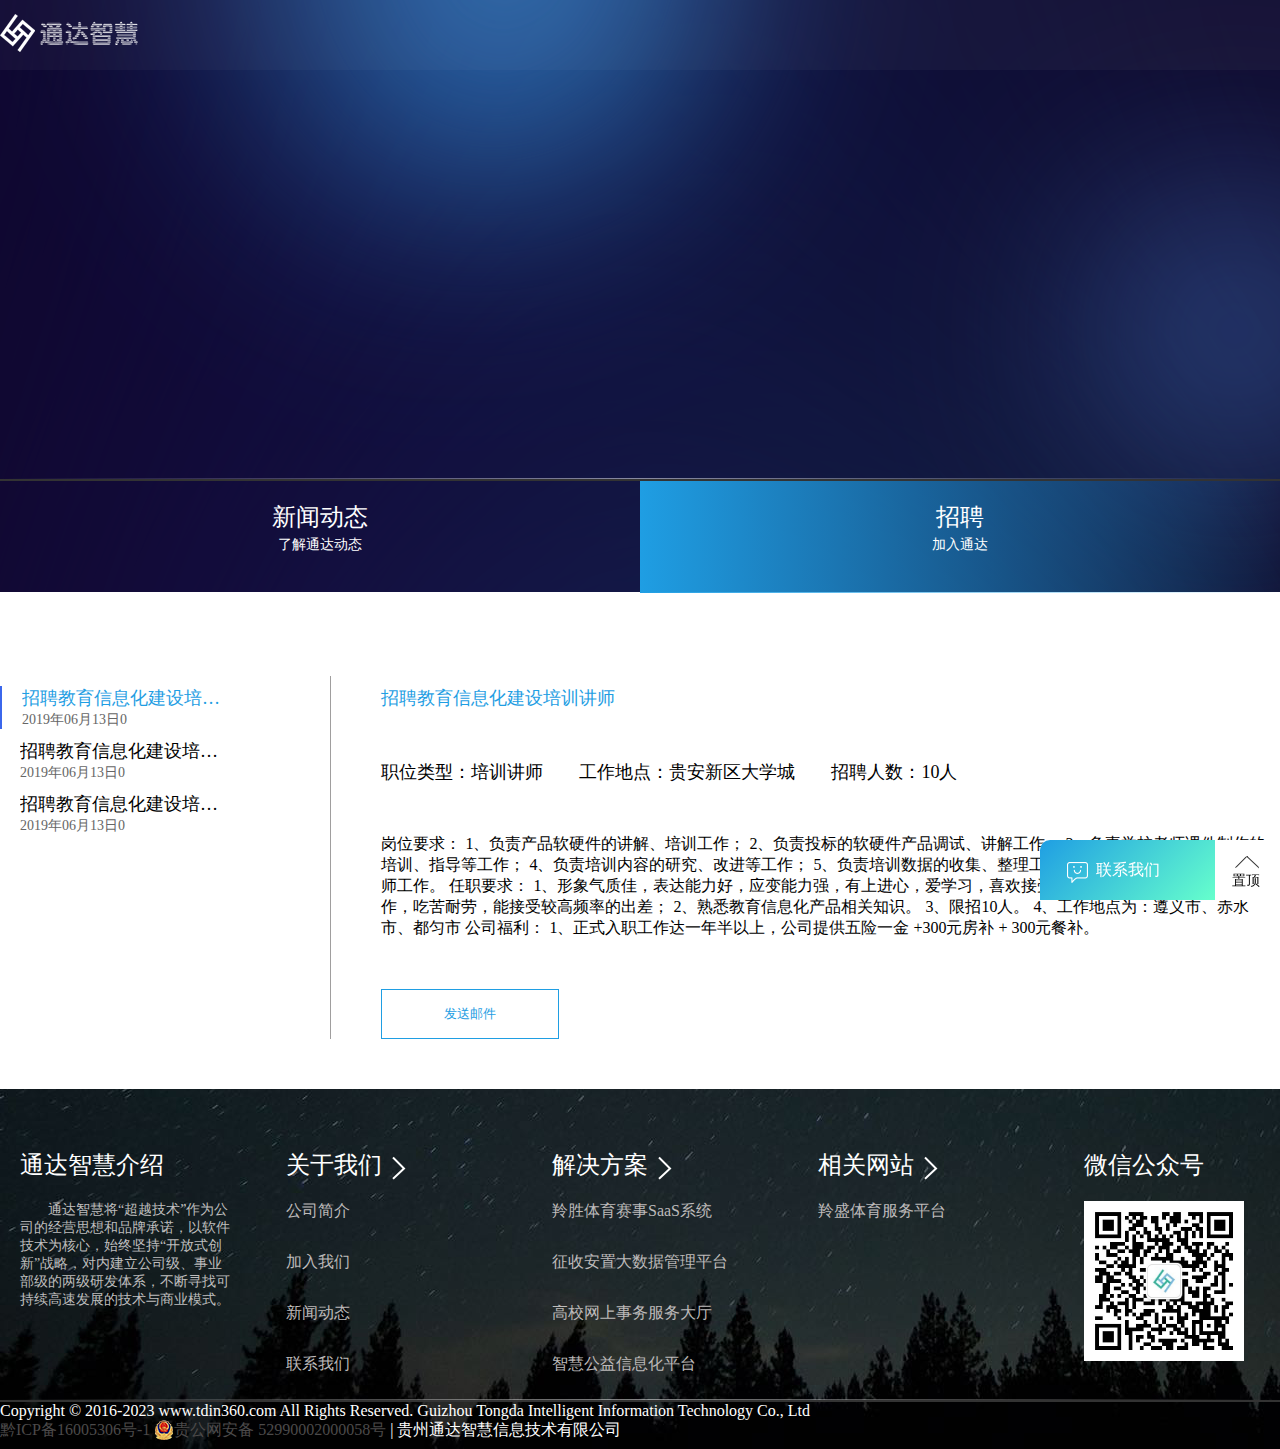
<file: news.html>
<!DOCTYPE html>
<html lang="en">

    <head>
        <meta charset="UTF-8">
        <meta name="viewport" content="width=device-width, initial-scale=1.0">
        <title>Document</title>
        <link rel="stylesheet" href="./css/news.css">
        <link rel="stylesheet" href="./css/headerandbottom.css">
    </head>

    <body onload="getIndexHead()">

        <div class="box">
            <!-- 导航栏 -->
            <div class="nav ">
                <div class="nav1 continer">
                    <a href="./index.html" class="logoa"><img id="logo" src="./img/logo.png" alt=""></a>
                    <ul class="nav2">
                    </ul>
                </div>
            </div>

            <!-- 首图 -->
            <div class="banner ">
                <img src="./img/aboutUsBg.png" alt="">
            </div>
            <div class="box1 continer">
                <p>智慧征地平台</p>
                <span>完美发挥移动互联网优势，</span>
                <span>满足互联网+赛事的个性化需求，助力“智慧体育”建设</span>
                <a href="">查看网站</a>
            </div>
            <div class="box3">
                <img src="./img/aboutUs.png" alt="">
            </div>
        </div>

        <div class="bannerNav">
            <div class="line"></div>
            <div class="NavList continer">
                <div class="NavList1">
                    <p>新闻动态</p>
                    <span>了解通达动态</span>
                </div>
                <div class="NavList1 active">
                    <p>招聘</p>
                    <span>加入通达</span>
                </div>
            </div>

        </div>
        <!-- tab切换企业动态 -->
        <div class="continer tabDiv  none">
            <h1 class="qiye ">企业动态</h1>

            <div class="CompanyNews continer ">

                <!-- <div class="newsFor">
                <div class="newsSingle">
                    <img src="./img/nwesSingleImg.6bf6c303.png" alt="">
                    <div class="newsContent">
                        <div class="contentFont">
                            <p>聚焦｜为“贵马”提供服务　贵安这家公司很给力</p>
                            <span>从2016年至今，贵阳国际马拉松赛（以下简称“贵马”）的好评度呈逐年上升趋势，满意度也在不断提升，贵安新区一家新兴数字产业公司在其中作出了不小的贡献。</span>
                        </div>

                    </div>
                    <div class="contentImg">
                        <p>2018-08-20</p>
                        <img src="./img/下载.png" alt="">
                    </div>


                </div> -->

            </div>
        </div>
        <!-- tab 招聘 -->
        <div class="continer tabDiv">
            <div class="Recruitment">
                <div class="office">
                    <div class="officeDiv border">
                        <p>招聘教育信息化建设培训讲师</p>
                        <span>2019年06月13日0</span>
                    </div>
                    <div class="officeDiv">
                        <p>招聘教育信息化建设培训讲师</p>
                        <span>2019年06月13日0</span>
                    </div>
                    <div class="officeDiv">
                        <p>招聘教育信息化建设培训讲师</p>
                        <span>2019年06月13日0</span>
                    </div>
                </div>

                <div class="jop ">
                    <p>招聘教育信息化建设培训讲师</p>
                    <div class="condition"><span>职位类型：培训讲师</span>
                        <span>工作地点：贵安新区大学城</span>
                        <span>招聘人数：10人</span>
                        <p>岗位要求：
                            1、负责产品软硬件的讲解、培训工作；
                            2、负责投标的软硬件产品调试、讲解工作；
                            3、负责学校老师课件制作的培训、指导等工作；
                            4、负责培训内容的研究、改进等工作；
                            5、负责培训数据的收集、整理工作；
                            6、其他教育信息化产品讲师工作。
                            任职要求：
                            1、形象气质佳，表达能力好，应变能力强，有上进心，爱学习，喜欢接受新鲜事物，热爱讲解、培训工作，吃苦耐劳，能接受较高频率的出差；
                            2、熟悉教育信息化产品相关知识。
                            3、限招10人。
                            4、工作地点为：遵义市、赤水市、都匀市
                            公司福利：
                            1、正式入职工作达一年半以上，公司提供五险一金 +300元房补 + 300元餐补。</p>

                        <div class="jobbtn">发送邮件</div>
                    </div>
                </div>


                <div class="jop hiden">
                    <p>招聘H5游戏开发工程师</p>
                    <div class="condition"><span>职位类型：U3D</span>
                        <span>工作地点：贵安新区大学城</span>
                        <span>招聘人数：2人</span>
                        <p>职位要求：
                            1、计算机相关专业，必须三年以上前端开发经验，精通Html5和Mobile Web开发，做过实际的HTML5 APP开发项目或者混合APP项目。
                            2、可以完成H5与原生APP程序之间进行交互。
                            3、熟悉JavaScript/ HTML5 / CSS3，前端MVC开发框架。
                            4、熟悉编写能够自适应HTML5界面，能让网页格式移动适应各款各大小的手机，熟悉交互设计，对可用性、可访问性等用户体验知识有相当的了解和实战经验。
                            5、熟练使用JavaScript、JS、Ajax、JQuery、Div+CSS、JSON；练掌握移动端HTTP通信及安全认证；
                            6、精通下列常见JS框架至少一种 （jQuery Mobile，Titanium Mobile，AppCan）
                            7、熟悉Titanium或PhoneGap或APICLOID跨平台移动应用中间件框架者优先
                            8、熟悉html5棋牌游戏引擎，有基于html5的游戏开发经验以及iPhone、iPad、Android等智能手机和平板电脑平台的开发经验者优先；
                            9、具有Html5 App应用开发经验，具有Html5 App打包技术；
                            10、必须有成功案例。
                            11、工作地点在花溪大学城数字经济产业园E栋，早上8:30上班，下午6:00下班，单休；
                            12、薪资7000+绩效。
                            13、招聘截止日期为2019年3月1日 ；
                            14、限招2人。</p>

                        <div class="jobbtn">发送邮件</div>
                    </div>
                </div>


                <div class="jop hiden">
                    <p>招聘党政编辑</p>
                    <div class="condition"><span>职位类型：内容编辑</span>
                        <span>工作地点：贵安新区大学城</span>
                        <span>招聘人数：10人</span>
                        <p>工作内容：
                            1、外派党武镇政府驻地负责政府宣传文章的素材采集和撰写撰写政府宣传文章，对作品的内容质量负责；
                            2、采集素材，会议记录，并进行整理，梳理成文并发布；
                            ​任职要求：
                            1、从事编辑策划相关工作经验，新闻从业者优先；
                            2、大专学历以上；
                            3、年龄21岁至35岁之间；
                            4、有驾照并有驾驶经验者优先；
                            5、有较强的文字表达能力和较强的协调沟通能力；
                            6、具有良好的职业素养，对自己严格要求，有团队协作精神。
                            岗位福利：
                            1、提供餐补、车补、住房补贴；
                            2、绩效加奖金；
                            3、朝九晚五、双休；
                            4、健身房免费健身。</p>

                        <div class="jobbtn">发送邮件</div>
                    </div>
                </div>



            </div>

        </div>


        <!-- 底部 -->
        <div class="bottom">
            <div class="bottom1 continer">
                <!-- 通达智慧介绍 -->
                <div class="item1">
                    <h2>通达智慧介绍</h2>
                    <p>通达智慧将“超越技术”作为公司的经营思想和品牌承诺，以软件技术为核心，始终坚持“开放式创新”战略，对内建立公司级、事业部级的两级研发体系，不断寻找可持续高速发展的技术与商业模式。
                    </p>
                </div>
                <div class="item1 item2">
                    <h2>关于我们</h2>
                    <a href="">公司简介</a>
                    <a href="">加入我们</a>
                    <a href="">新闻动态</a>
                    <a href="">联系我们</a>
                </div>
                <div class="item1 item3">
                    <h2>解决方案</h2>
                    <a href="">羚胜体育赛事SaaS系统</a>
                    <a href="">征收安置大数据管理平台</a>
                    <a href=""> 高校网上事务服务大厅</a>
                    <a href="">智慧公益信息化平台</a>
                </div>
                <div class=" item1 item4">
                    <h2>相关网站</h2>
                    <a href="">羚盛体育服务平台</a>
                </div>
                <div class="item1 item5">
                    <h2>微信公众号</h2>
                    <img src="./img/ewm.png" alt="">
                </div>



            </div>
            <div class="line"></div>
            <div class="bottom2 continer">
                Copyright © 2016-2023 www.tdin360.com All Rights Reserved. Guizhou Tongda Intelligent
                Information
                Technology Co., Ltd
                <br>
                <a href="">黔ICP备16005306号-1</a>
                <a href="">贵公网安备 52990002000058号</a>
                <span>| 贵州通达智慧信息技术有限公司</span>
            </div>

        </div>
        <!-- 底部固定定位 -->
        <div class="flo">
            <div class="sanjiao"></div>
            <div class="sj1"></div>
            <ul>
                <li>
                    <p>电话</p>
                    <p>0815-38157660</p>
                </li>
                <li>
                    <p>邮箱</p>
                    <p>admin@tdin360.com</p>
                </li>
                <li>
                    <p>QQ在线咨询</p>
                    <p>2528363001</p>
                </li>
            </ul>
        </div>
        <div class="zhiding">

            <div class="left4">
                <p>联系我们</p>
            </div>
            <div class="right4" onclick="scrollToTop()">
                <span>置顶</span>
            </div>

        </div>





    </body>

</html>
<script src="./js/news.js"></script>
<script src="./js/navandbottom.js"></script>
</file>
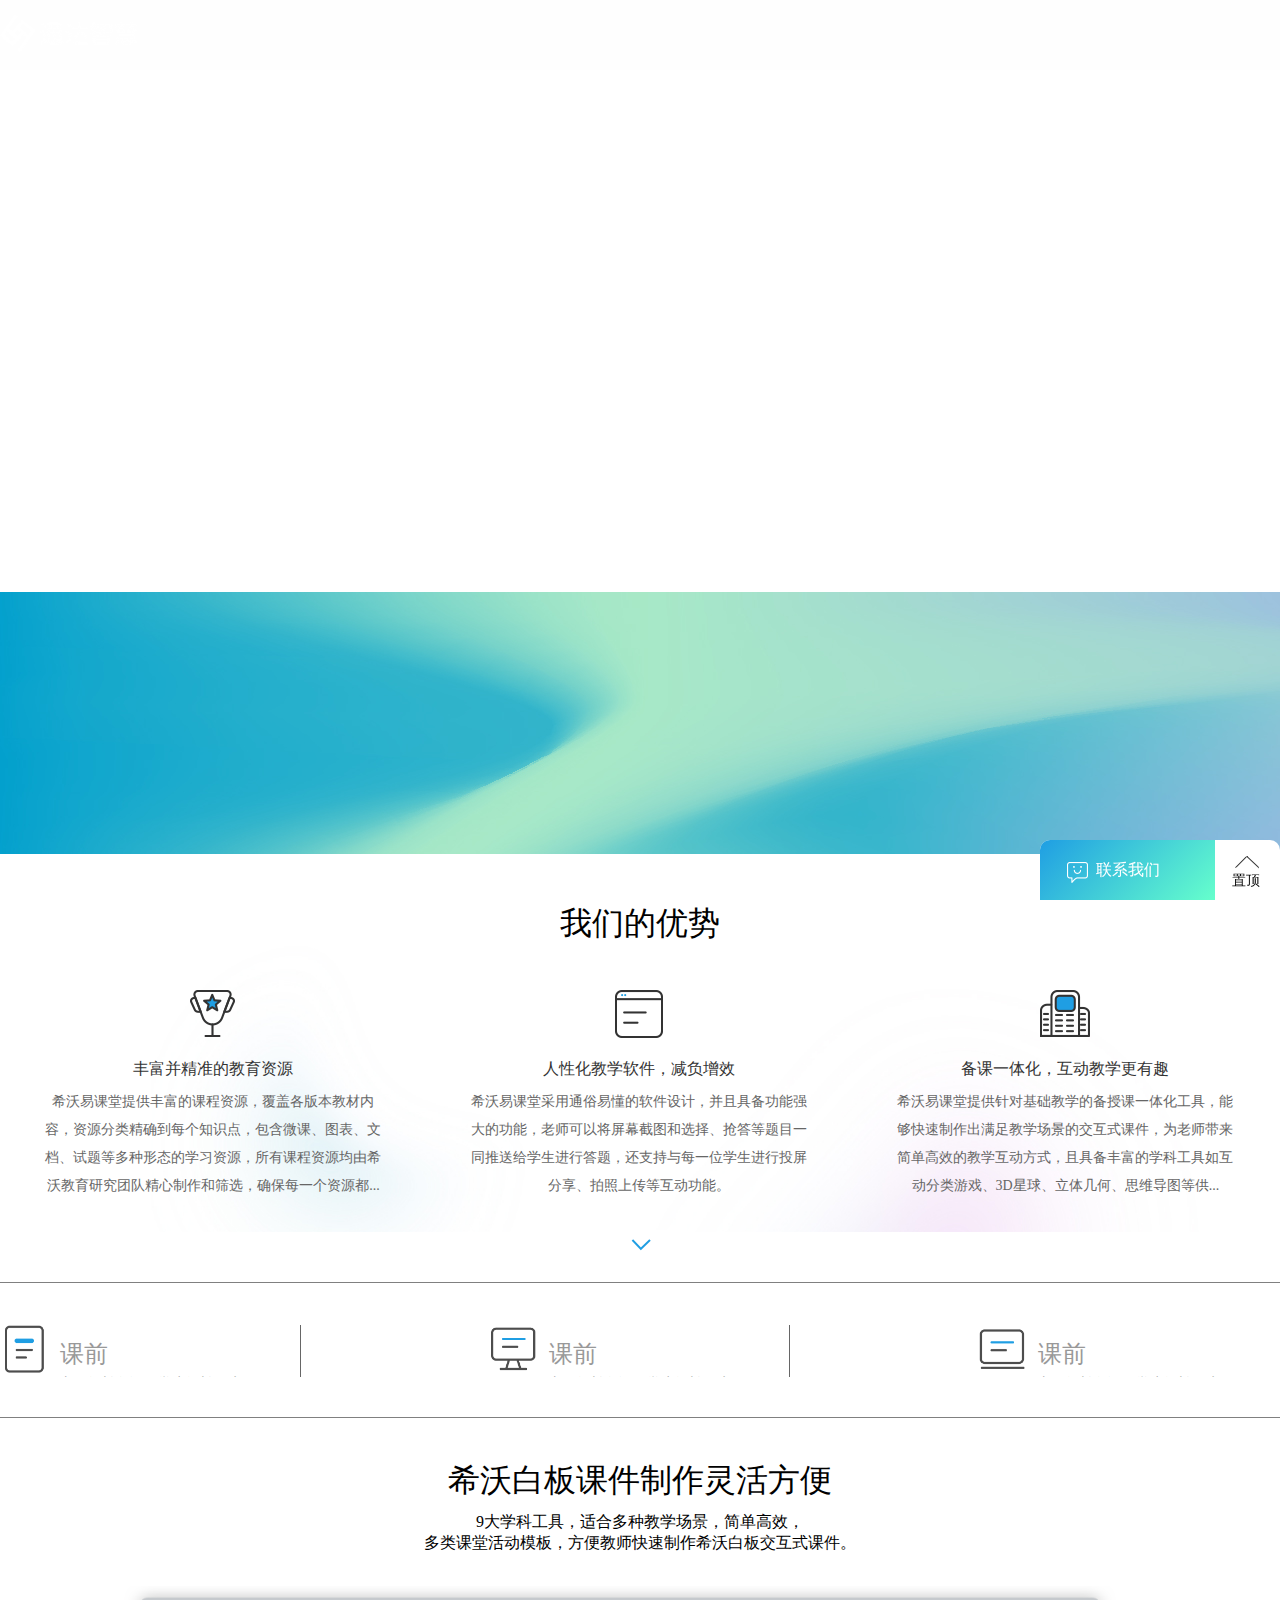
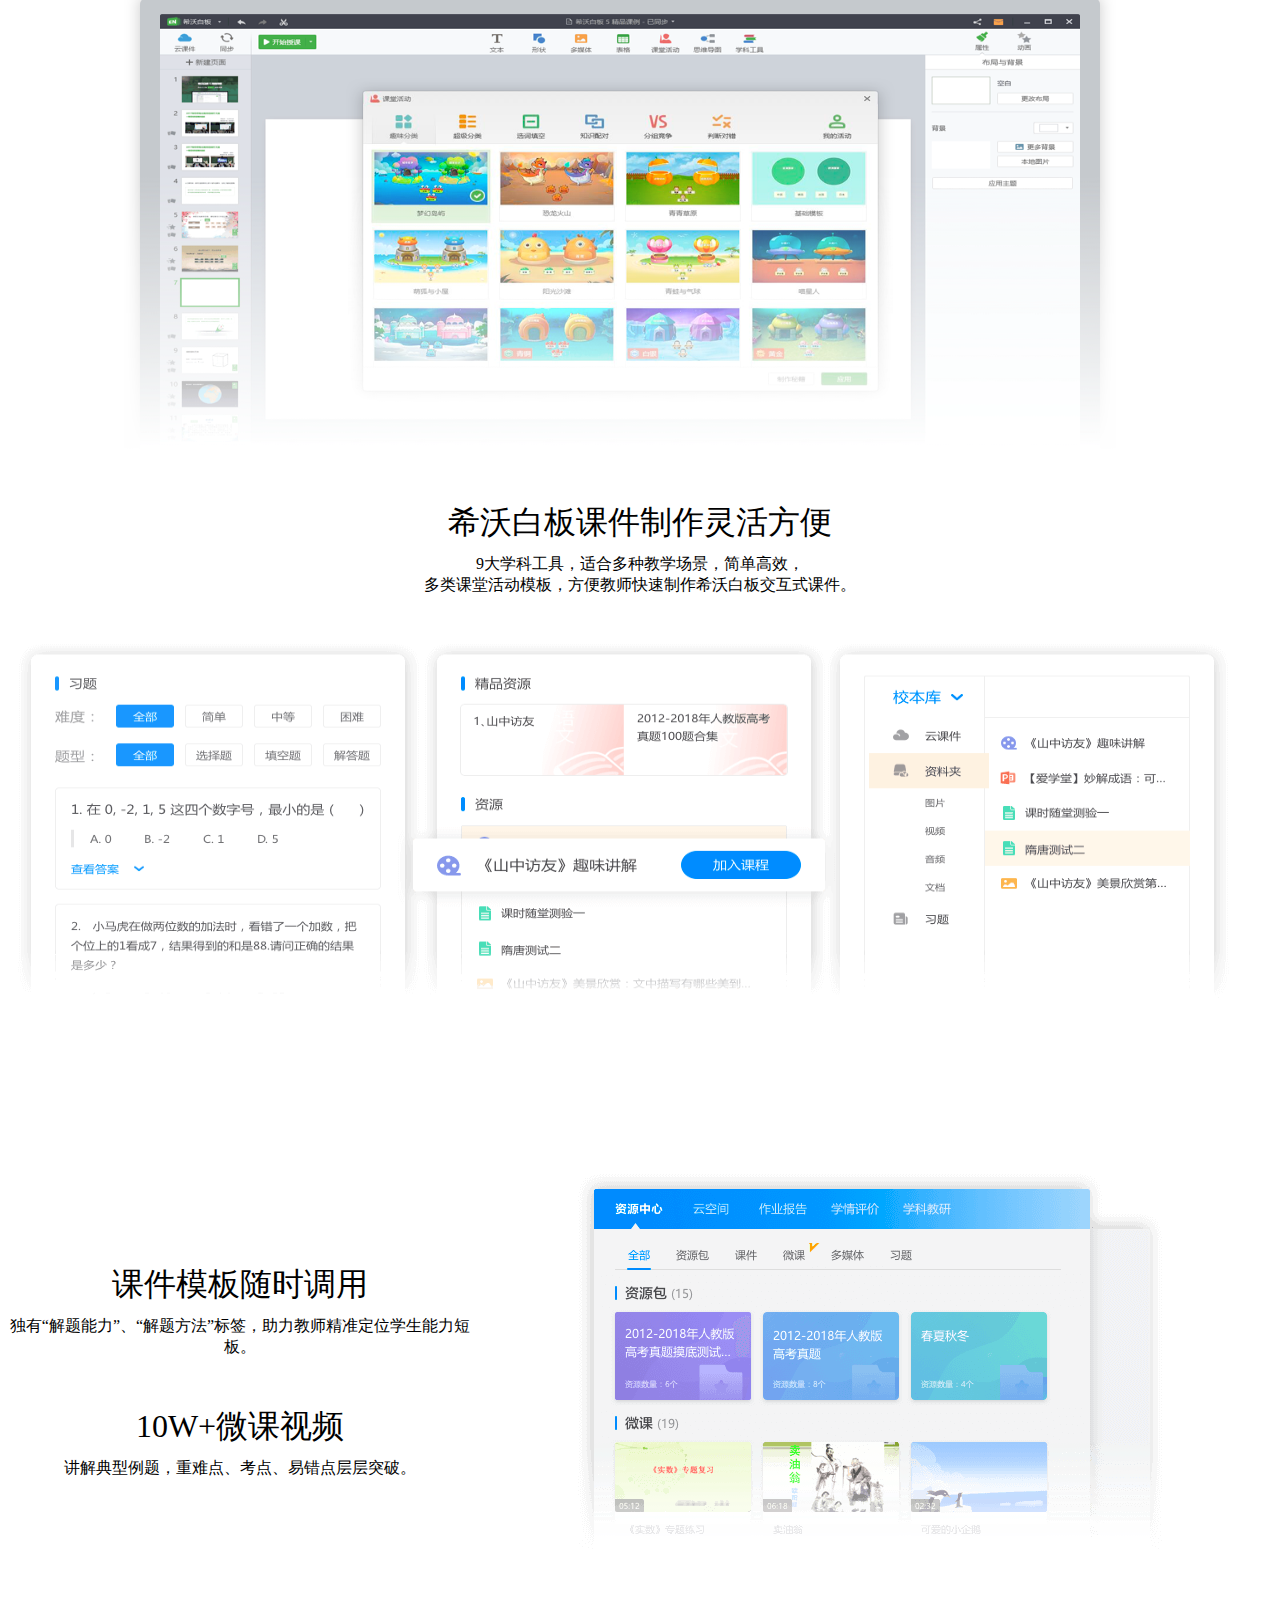
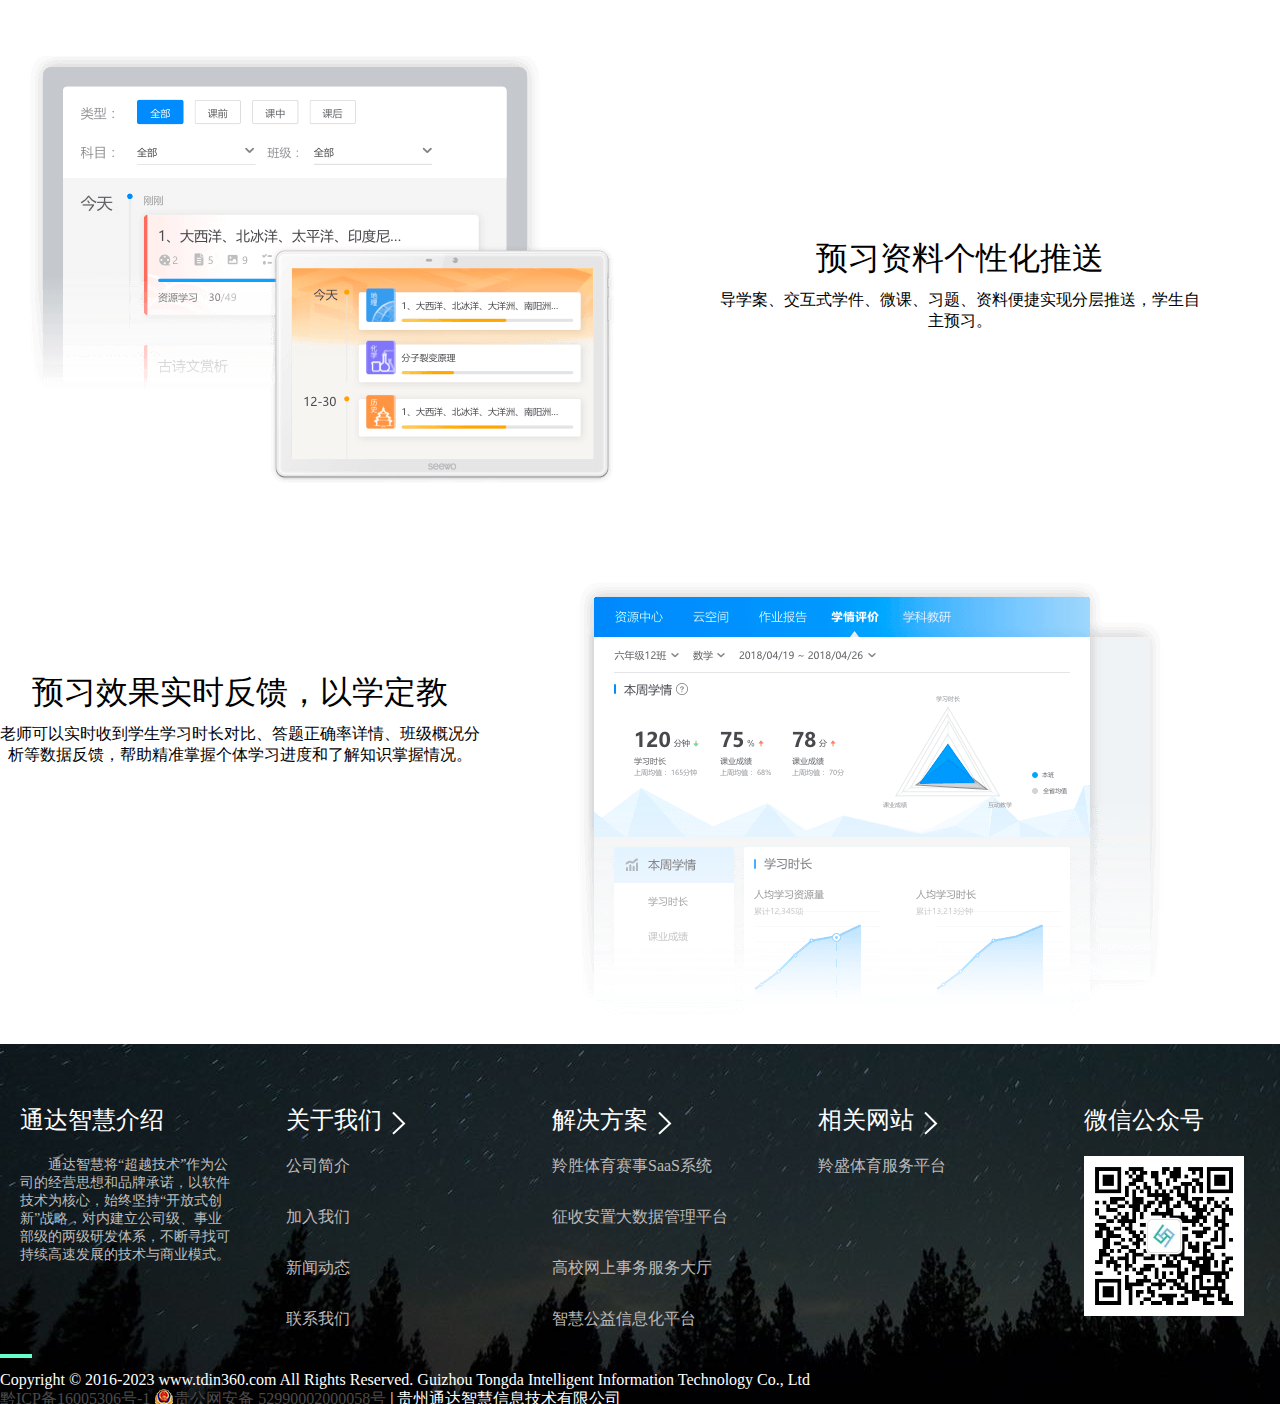
<file: seewo.html>
<!DOCTYPE html>
<html lang="en">

    <head>
        <meta charset="UTF-8">
        <meta name="viewport" content="width=device-width, initial-scale=1.0">
        <title>Document</title>
        <link rel="stylesheet" href="./css/headerandbottom.css">
        <link rel="stylesheet" href="./css/seewo.css">
    </head>

    <body onload="getIndexHead()">
        <div class="box">
            <!-- 导航栏 -->
            <div class="nav ">
                <div class="nav1 continer">
                    <a href="./index.html" class="logoa"><img id="logo" src="./img/logo.png" alt=""></a>
                    <ul class="nav2">
                    </ul>
                </div>
            </div>

            <!-- 首图 -->
            <div class="banner ">
                <!-- <img src="./img/aboutUsBg.png" alt=""> -->
            </div>
            <div class="box1 continer">
                <p>智慧课堂</p>
                <span>希沃易课堂是一款常态化智慧课堂应用工具，覆盖课前、课中、课后全教学流程</span>
                <span>用简单实用的工具改变传统教学方式，打造全员参与、互动生成的智慧课堂。</span>
                <a href="">下载软件</a>
                <a href="">播放视频</a>
            </div>
            <div class="box3">

            </div>
        </div>

        <div class="description">
            <div class="DescriptionInfo continer">
                <!-- <div class="infoitem">
                    <div class="line"></div>
                    <span>智慧课堂已覆盖全国学校</span>
                    <p><a href="">1000</a>"+个"</p>
                </div>
                <div class="infoitem">
                    <div class="line"></div>
                    <span>智慧课堂已覆盖全国学校</span>
                    <p><a href="">1000</a>"+个"</p>
                </div>
                <div class="infoitem">
                    <div class="line"></div>
                    <span>智慧课堂已覆盖全国学校</span>
                    <p><a href="">1000</a>"+个"</p>
                </div>
                <div class="infoitem">
                    <div class="line"></div>
                    <span>智慧课堂已覆盖全国学校</span>
                    <p><a href="">1000</a>"+个"</p>
                </div> -->
            </div>

        </div>

        <!-- 我们的优势 -->
        <p class="titl">我们的优势</p>
        <!-- 九个功能介绍 -->
        <div class="use continer">
            <div class="item">
                <div>
                    <img src="./img/icon-99.png" alt="">
                    <img src="./img/icon-100.png" alt="">
                </div>
                <p>丰富并精准的教育资源</p>
                <span>希沃易课堂提供丰富的课程资源，覆盖各版本教材内容，资源分类精确到每个知识点，包含微课、图表、文档、试题等多种形态的学习资源，所有课程资源均由希沃教育研究团队精心制作和筛选，确保每一个资源都...</span>
            </div>
            <div class="item">
                <div>
                    <img src="./img/icon-19.png" alt="">
                    <img src="./img/icon-20.png" alt="">
                </div>
                <p>人性化教学软件，减负增效</p>
                <span>希沃易课堂采用通俗易懂的软件设计，并且具备功能强大的功能，老师可以将屏幕截图和选择、抢答等题目一同推送给学生进行答题，还支持与每一位学生进行投屏分享、拍照上传等互动功能。</span>
            </div>
            <div class="item">
                <div>
                    <img src="./img/icon-103.png" alt="">
                    <img src="./img/icon-104.png" alt="">
                </div>
                <p>备课一体化，互动教学更有趣</p>
                <span>希沃易课堂提供针对基础教学的备授课一体化工具，能够快速制作出满足教学场景的交互式课件，为老师带来简单高效的教学互动方式，且具备丰富的学科工具如互动分类游戏、3D星球、立体几何、思维导图等供...</span>
            </div>
            <div class="item none">
                <div>
                    <img src="./img/icon-99.png" alt="">
                    <img src="./img/icon-100.png" alt="">
                </div>
                <p>学习专用的终端系统seewo Os</p>
                <span>seewo
                    Os强调云端运算能力，将师生的应用程序、文件与设定，储存在希沃教育上，减低终端硬件的运算及资料存储负担。通过终端使用周期管控、策略制定、学生行为监督、学习区安全防护，确保学生绿色上网，防止学生沉迷电子产品影响休息，防止学生安装非法应用。学生行为实时记录，时刻掌握使用动态。</span>
            </div>
            <div class="item none">
                <div>
                    <img src="./img/icon-16.png" alt="">
                    <img src="./img/icon-18.png" alt="">
                </div>
                <p>个性化教学，学生综合发展</p>
                <span>老师可通过系统采集学生日常测验成绩、知识点掌握情况等学情数据并将所有数据进行分析，除此之外，老师还可以对学生的日常行为进行点评，系统会记录学生的行为数据，从而针对每一个学生做出全面的评价，帮助老师准确分析学情学况并制定个性化教学方案。</span>

            </div>

            <button class="down"><img src="./img/down.png" alt="">
                <p>查看更多</p>
            </button>



        </div>
        <!-- 中间导航栏 -->
        <div class="middleNav  ">
            <div class="middleDiv1  continer">
                <div class="keqian">
                    <div><img class="img1" src="./img/icon167.png" alt="">
                        <img class="img2" src="./img/icon168.png" alt="">
                    </div>

                    <div class="txt">
                        <p>课前</p>
                        <span>老师轻松备课，学生轻松预先</span>
                    </div>
                </div>
                <!-- <div class="lineL"></div> -->
                <div class="keqian">
                    <div><img class="img1" src="./img/169.png" alt="">
                        <img class="img2" src="./img/资源170.png" alt="">
                    </div>

                    <div class="txt">
                        <p>课前</p>
                        <span>老师轻松备课，学生轻松预先</span>
                    </div>
                </div>
                <!-- <div class="lineM"></div> -->
                <div class="keqian">
                    <div><img class="img1" src="./img/资源171.png" alt="">
                        <img class="img2" src="./img/资源172.png" alt="">
                    </div>

                    <div class="txt">
                        <p>课前</p>
                        <span>老师轻松备课，学生轻松预先</span>
                    </div>
                </div>
            </div>
        </div>

        <!-- tab 课前 切换 -->
        <div class="changeDiv continer ">
            <div class="changeDiv1">
                <p>希沃白板课件制作灵活方便</p>
                <span>9大学科工具，适合多种教学场景，简单高效，<br>
                    多类课堂活动模板，方便教师快速制作希沃白板交互式课件。</span>
                <img src="./img/seewoA1.6111781b.png" alt="">
            </div>

            <div class="changeDiv1">
                <p>希沃白板课件制作灵活方便</p>
                <span>9大学科工具，适合多种教学场景，简单高效，<br>
                    多类课堂活动模板，方便教师快速制作希沃白板交互式课件。</span>
                <img src="./img/seewoA2.a0d598ba.png" alt="">
            </div>

            <div class="changeDiv1">
                <div class="changeLeft">
                    <p>课件模板随时调用</p>
                    <span>独有“解题能力”、“解题方法”标签，助力教师精准定位学生能力短板。</span>
                    <p style="margin-top: 36px;">10W+微课视频</p>
                    <span>讲解典型例题，重难点、考点、易错点层层突破。</span>
                </div>
                <div class="changeRight">
                    <img src="./img/seewoA3.eae47595.png" alt="">
                </div>
            </div>

            <div class="changeDiv1">
                <div class="changeLeft1">
                    <img src="./img/seewoA4.def53332.png" alt="">
                </div>
                <div class="changeRight1">
                    <p>预习资料个性化推送</p>
                    <span>导学案、交互式学件、微课、习题、资料便捷实现分层推送，学生自主预习。</span>
                </div>
            </div>

            <div class="changeDiv1">
                <div class="changeLeft ">
                    <p>预习效果实时反馈，以学定教</p>
                    <span>老师可以实时收到学生学习时长对比、答题正确率详情、班级概况分析等数据反馈，帮助精准掌握个体学习进度和了解知识掌握情况。</span>
                </div>
                <div class="changeRight">
                    <img src="./img/seewoA5.331f248d.png" alt="">
                </div>
            </div>
        </div>



        <!-- tab 课中 切换 -->
        <div class="changeDiv continer  hiden ">
            <div class="changeDiv1">
                <p>答题数据系统实时统计 </p>
                <span>答题互动全员参与，答题结果实时反馈，学生知识点掌握一目了然。</span>
                <img src="./img/seewo1.cc3ce017.png" alt="">
            </div>

            <div class="changeDiv1">
                <div class="changeLeft">
                    <p>互动课件一键推送</p>
                    <span>老师可一键推送交互式课件，让每个学生都能参与到互动实践中，大大提升全员学习兴趣及成效。</span>
                </div>
                <div class="changeRight">
                    <img src="./img/seewo2.411b15e8.png" alt="">
                </div>
            </div>

            <div class="changeDiv1">
                <div class="changeLeft1">
                    <img src="./img/seewo3.d8bd1b5c.png" alt="">
                </div>
                <div class="changeRight1">
                    <p>小组合作学习创新教学</p>
                    <span>小组合作探究学习主题，多成员实时编辑，师生互传高效展示，提高团队协作能力。</span>

                </div>
            </div>

            <div class="changeDiv1">
                <div class="changeLeft ">
                    <p></p>
                    <span></span>
                </div>
                <div class="changeRight">
                    <img src="./img/seewo4.44f50597.png" alt="">
                </div>
            </div>

            <div class="changeDiv1">
                <div class="changeLeft1">
                    <img src="./img/seewo5.dcb11c22.png" alt="">
                </div>
                <div class="changeRight1">
                    <p>3D仿真实验工具</p>
                    <span>多场景多学科3D仿真实验，突破实验器材限制，锻炼学生动手实践能力。</span>
                </div>
            </div>
        </div>



        <!-- tab 课后 切换 -->
        <div class="changeDiv continer hiden ">
            <div class="changeDiv1">
                <p>相似题智能推送，助力知识巩固</p>
                <span>学生空间错题智能匹配相似题，全面补习学生知识遗漏点，<br>
                    老师可一键推送分层巩固练习给学生，助力老师因材施教。</span>
                <img src="./img/seewoB1.1961603c.png" alt="">
            </div>

            <div class="changeDiv1">
                <div class="changeLeft">
                    <p>课堂教学实时录制，轻松推送微课</p>
                    <span>一键录制课堂教学视频，形成有知识点标记的时间胶囊微课，帮助学生进一步理解薄弱知识。</span>
                </div>
                <div class="changeRight">
                    <img src="./img/seewoB2.3111f52d.png" alt="">
                </div>
            </div>

            <div class="changeDiv1">
                <div class="changeLeft1">
                    <img src="./img/seewoB3.6513438d.png" alt="">
                </div>
                <div class="changeRight1">
                    <p>课堂教学实时录制，轻松推送微课</p>
                    <span>一键录制课堂教学视频，形成有知识点标记的时间胶囊微课，帮助学生进一步理解薄弱知识。</span>

                </div>
            </div>

            <div class="changeDiv1">
                <div class="changeLeft ">
                    <p>数据平台助力管理者推进信息化应用</p>
                    <span>为管理者提供智慧课堂应用精准数据分析平台，更有效推动学校实现智慧课堂的常态化应用，为教学变革提供支撑。</span>
                </div>
                <div class="changeRight">
                    <img src="./img/seewoB4.6eb478f8.png" alt="">
                </div>
            </div>

            <div class="changeDiv1">
                <div class="changeLeft1">
                    <img src="./img/seewoB5.335ea95b.png" alt="">
                </div>
                <div class="changeRight1">
                    <p>AI助教智能习题讲解</p>
                    <span>AI助教帮助学生实现个性化学习，一键开启微课智能讲解，助力学生轻松掌握知识难点。</span>

                </div>
            </div>
        </div>

        <!-- 底部 -->
        <div class="bottom">
            <div class="bottom1 continer">
                <!-- 通达智慧介绍 -->
                <div class="item1">
                    <h2>通达智慧介绍</h2>
                    <p>通达智慧将“超越技术”作为公司的经营思想和品牌承诺，以软件技术为核心，始终坚持“开放式创新”战略，对内建立公司级、事业部级的两级研发体系，不断寻找可持续高速发展的技术与商业模式。
                    </p>
                </div>
                <div class="item1 item2">
                    <h2>关于我们</h2>
                    <a href="">公司简介</a>
                    <a href="">加入我们</a>
                    <a href="">新闻动态</a>
                    <a href="">联系我们</a>
                </div>
                <div class="item1 item3">
                    <h2>解决方案</h2>
                    <a href="">羚胜体育赛事SaaS系统</a>
                    <a href="">征收安置大数据管理平台</a>
                    <a href=""> 高校网上事务服务大厅</a>
                    <a href="">智慧公益信息化平台</a>
                </div>
                <div class=" item1 item4">
                    <h2>相关网站</h2>
                    <a href="">羚盛体育服务平台</a>
                </div>
                <div class="item1 item5">
                    <h2>微信公众号</h2>
                    <img src="./img/ewm.png" alt="">
                </div>



            </div>
            <div class="line"></div>
            <div class="bottom2 continer">
                Copyright © 2016-2023 www.tdin360.com All Rights Reserved. Guizhou Tongda Intelligent
                Information
                Technology Co., Ltd
                <br>
                <a href="">黔ICP备16005306号-1</a>
                <a href="">贵公网安备 52990002000058号</a>
                <span>| 贵州通达智慧信息技术有限公司</span>
            </div>

        </div>
        <!-- 底部固定定位 -->
        <div class="flo">
            <div class="sanjiao"></div>
            <div class="sj1"></div>
            <ul>
                <li>
                    <p>电话</p>
                    <p>0815-38157660</p>
                </li>
                <li>
                    <p>邮箱</p>
                    <p>admin@tdin360.com</p>
                </li>
                <li>
                    <p>QQ在线咨询</p>
                    <p>2528363001</p>
                </li>
            </ul>
        </div>
        <div class="zhiding">

            <div class="left4">
                <p>联系我们</p>
            </div>
            <div class="right4" onclick="scrollToTop()">
                <span>置顶</span>
            </div>

        </div>



    </body>

</html>
<script src="./js/navandbottom.js"></script>
<script src="./js/seewo.js"></script>
</file>
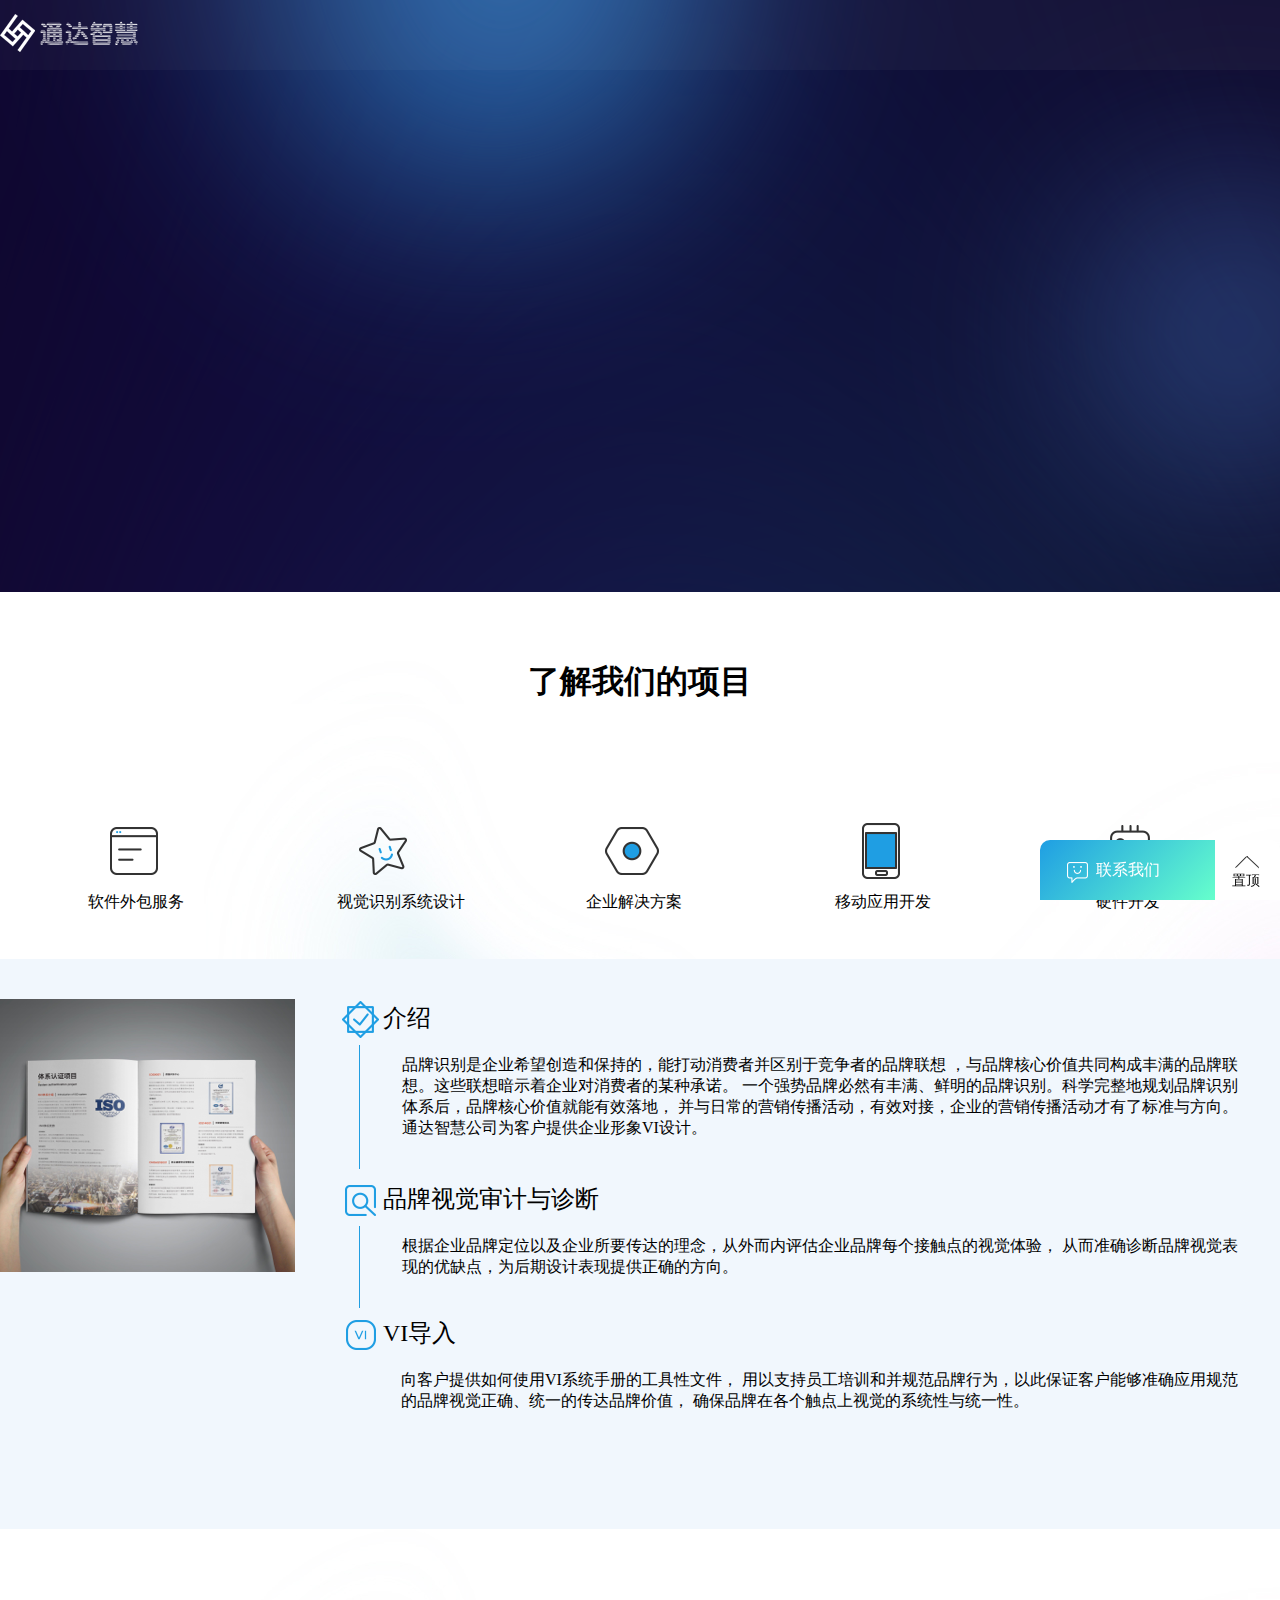
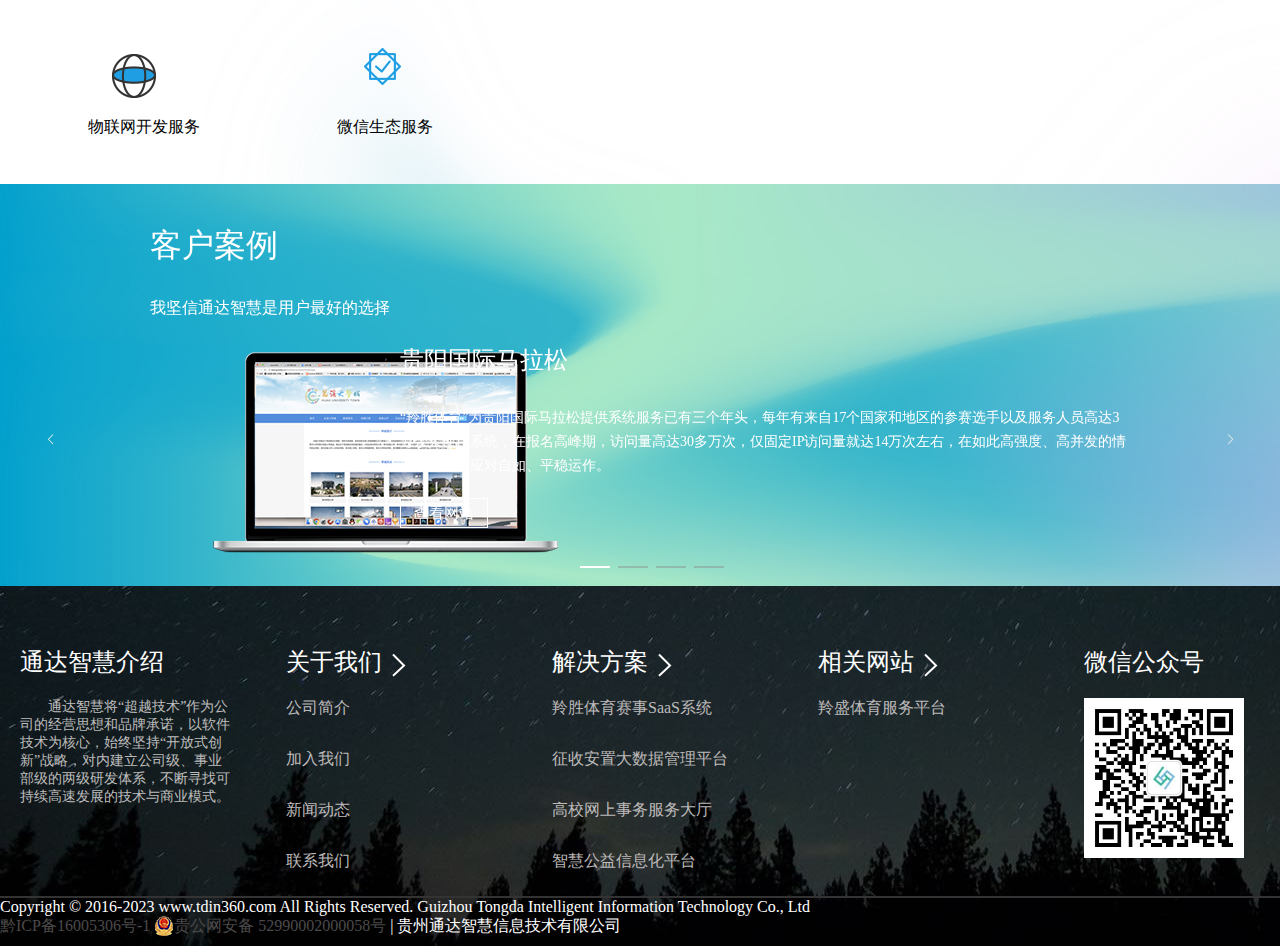
<file: serviceItems.html>
<!DOCTYPE html>
<html lang="en">

    <head>
        <meta charset="UTF-8">
        <meta name="viewport" content="width=device-width, initial-scale=1.0">
        <title>服务项目</title>
        <link rel="stylesheet" href="./css/headerandbottom.css">
        <link rel="stylesheet" href="./css/2.serviceItems.css">
        <link rel="stylesheet" href="./css/swiper-bundle.min.css">
    </head>

    <body onload="getIndexHead()">
        <div class="box">
            <!-- 导航栏 -->
            <div class="nav ">
                <div class="nav1 continer">
                    <a href="./index.html" class="logoa"><img id="logo" src="./img/logo.png" alt=""></a>
                    <ul class="nav2">
                        <!-- onload="render" -->
                        <!-- <li><a href="" class="type1">服务项目</a></li>
                                    <li><a href="" class="type1">羚胜体育</a></li>
                                    <li><a href="" class="type1">征地平台</a></li>
                                    <li><a href="" class="type1">智慧课堂</a></li>
                                    <li><a href="" class="type1">企业动态</a></li>
                                    <li><a href="" class="type1">关于我们</a></li> -->
                    </ul>
                </div>
            </div>

            <!-- 首图 -->
            <div class="banner ">
                <img src="./img/aboutUsBg.png" alt="">
            </div>
            <div class="box1 continer">
                <p>以技术驱动业务</p>
                <span>以大数据作支撑，以信息化赋能，</span>
            </div>
            <div class="box3">
                <img src="./img/icon-93.png" alt="">
            </div>
        </div>
        <div id="container">
            <!-- 了解我们的项目 -->
            <h1 class="title">了解我们的项目</h1>
            <div class="bg1 bg">
                <div class="box4 continer flot">
                    <ul>
                        <li class="up">
                            <div>
                                <img src="./img/icon-19.png" alt="">
                                <img src="./img/icon-20.png" alt="">
                            </div>
                            <!-- <img class="icon" src="./img/icon-19.png" alt=""
                                        data-original-src="./img/icon-19.png" data-hover-src="./img/icon-20.png"> -->
                            <p class="bt">软件外包服务</p>
                        </li>
                        <li class="up">
                            <div>
                                <img src="./img/icon-16.png" alt="">
                                <img src="./img/icon-18.png" alt="">
                            </div>
                            <!-- <img class="icon" src="./img/icon-16.png" alt=""
                                        data-original-src="./img/icon-16.png" data-hover-src="./img/icon-18.png"> -->
                            <p class="bt">视觉识别系统设计</p>
                        </li>

                        <li class="up">
                            <div>
                                <img src="./img/icon-21.png" alt="">
                                <img src="./img/icon-22.png" alt="">
                            </div>
                            <!-- <img class="icon" src="./img/icon-21.png" alt=""
                                        data-original-src="./img/icon-21.png" data-hover-src="./img/icon-22.png"> -->
                            <p class="bt">企业解决方案</p>
                        </li>
                        <li class="up">
                            <div>
                                <img src="./img/icon-71.png" alt="">
                                <img src="./img/icon-72.png" alt="">
                            </div>
                            <!-- <img class="icon" src="./img/icon-23.png" alt=""
                                        data-original-src="./img/icon-23.png" data-hover-src="./img/icon-24.png"> -->
                            <p class="bt">移动应用开发</p>
                        </li>
                        <li class="up">
                            <div>
                                <img src="./img/icon-73.png" alt="">
                                <img src="./img/icon-74.png" alt="">
                            </div>
                            <!-- <img class="icon" src="./img/icon-73.png" alt=""
                                        data-original-src="./img/icon-73.png" data-hover-src="./img/icon-74.png"> -->
                            <p class="bt"> &nbsp;&nbsp;&nbsp;硬件开发</p>
                        </li>

                    </ul>
                </div>
            </div>
            <!-- tab切换软件外包部分 -->
            <div class="box5 none">
                <div class="box6 continer">
                    <img src="./img/icon-65.png" alt="">
                    <div class="intrduce">
                        <img src="./img/icon-79.png" alt="">
                        <p>介绍</p>
                        <div class="text">
                            <p>随着嵌入式操作系统的不断发展，智能电子产品也呈现出日新月异的发展势头， 电子产品制造商之间的竞争变得更加激烈与残酷。而日本拥有着众多世界知名的电子制造企业，
                                他们在软件系统设计与开发方面的技术、人才需求越来越高。通达智慧提供了较高层次的专业技术支持 ，从需求分析、系统设计直至开发实施、产品交付，我们都能出色的完成。
                                我们甚至会站在客户的角度去为产品的创新出谋划策。</p>
                            <p>通达智慧凭借经验丰富的全球化开发团队和技术专家，为客户提供更规范、更专业的软件系统设计与开发，使的客户的产品质量更加稳定可靠、功能更加新颖独特</p>

                        </div>
                    </div>
                    <div class="intrduce">
                        <img src="./img/icon-80.png" alt="">
                        <p>服务范围</p>
                        <div class="text">
                            <p>嵌入式系统开发与维护
                                <br>基于Linux、Android等智能系统平台，运用JAVA、C/C++等语言开发工具，提供电子产品嵌入式软件系
                                <br>统的开发与维护。
                            </p>
                            <p>
                                Web软件系统开发与维护<br>
                                设计、开发与维护基于网络的B/S系统，帮助客户实现业务目标。
                            </p>
                            <p>
                                质量保证与测试<br>
                                提供全面的系统缺陷检测，提高测试效率，扩大测试的覆盖范围。规划、设计、实施各种电子产品或应用<br>
                                软件的测试策略与测试案例，提供黑盒测试、白盒测试以及自动化测试等。
                            </p>
                        </div>
                    </div>
                    <div class="intrduce">
                        <img src="./img/icon-81.png" alt="">
                        <p>优势</p>
                        <div class="text">
                            <p>通达智慧基于优异的项目管理、流程、工作方法和工具，为客户提供完善的开发与运维服务。 我们严格遵循6sigma标准执行开发过程中的每一项步骤，并运用CMMI5流程改进方法。<br>
                                我们有着一支经验丰富且稳定的实施团队，在能够充分理解客户需求的同时，
                                还能帮助客户将宝贵的经验不断积累、总结、传承，减少了客户在技术更替上的成本与风险，使系统质量得到有效的持续保证。
                            </p>
                        </div>
                    </div>
                </div>
            </div>
            <!-- 视觉识别系统设计 -->
            <div class="box8 none">
                <div class="box6 continer">
                    <img src="./img/icon-66.png" alt="">
                    <div class="intrduce ">
                        <img src="./img/icon-79.png" alt="">
                        <p>介绍</p>
                        <div class="text">
                            <p>品牌识别是企业希望创造和保持的，能打动消费者并区别于竞争者的品牌联想 ，与品牌核心价值共同构成丰满的品牌联想。这些联想暗示着企业对消费者的某种承诺。
                                一个强势品牌必然有丰满、鲜明的品牌识别。科学完整地规划品牌识别体系后，品牌核心价值就能有效落地，
                                并与日常的营销传播活动，有效对接，企业的营销传播活动才有了标准与方向。通达智慧公司为客户提供企业形象VI设计。</p>

                        </div>
                    </div>
                    <div class="intrduce">
                        <img src="./img/icon-82.png" alt="">
                        <p>品牌视觉审计与诊断</p>
                        <div class="text">
                            <p>根据企业品牌定位以及企业所要传达的理念，从外而内评估企业品牌每个接触点的视觉体验， 从而准确诊断品牌视觉表现的优缺点，为后期设计表现提供正确的方向。
                            </p>

                        </div>
                    </div>
                    <div class="intrduce">
                        <img src="./img/icon-83.png" alt="">
                        <p>VI导入</p>
                        <div class="text">
                            <p>向客户提供如何使用VI系统手册的工具性文件， 用以支持员工培训和并规范品牌行为，以此保证客户能够准确应用规范的品牌视觉正确、统一的传达品牌价值，
                                确保品牌在各个触点上视觉的系统性与统一性。
                            </p>
                        </div>
                    </div>
                </div>
            </div>
            <!-- 企业解决方案 -->
            <div class="box9 none">
                <div class="box6 continer">
                    <img src="./img/icon-69.png" alt="">
                    <div class="intrduce ">
                        <img src="./img/icon-84.png" alt="">
                        <p>ERP系统</p>
                        <div class="text">
                            <p>将企业实际管理需求与先进信息技术完美结合，打造企业全程一体化管理体系，打破各部门、各区域、各系统之间沟通和协作的壁垒，
                                建立规范、灵捷、高效的业务流程，实现销售、客户、项目、生产、库存、采购、人资、财务、办公等所有环节全程无缝管理，
                                确保了数据信息在传递过程中的准确性、时效性和有效性，帮助企业快速反应、紧密协作、良好运营，更快推进业务发展，全面提升核心竞争力。</p>
                        </div>
                    </div>
                    <div class="intrduce">
                        <img src="./img/icon-85.png" alt="">
                        <p>应用价值</p>
                        <div class="text">
                            <p>1、销售自动化 2、库存实时化 3、生产精细化 4、人资智能化 5、办公自动化 6、财务现代化 7、全程一体化
                            </p>
                        </div>
                    </div>
                </div>
            </div>
            <!-- 移动应用开发 -->
            <div class="box10 none">
                <div class="box6 continer">
                    <img src="./img/icon-68.png" alt="">
                    <div class="intrduce">
                        <img src="./img/icon-86.png" alt="">
                        <p>能力概述</p>
                        <div class="text">
                            <p>随着移动3G、4G网络速度加快以及智能设备的普及，移动应用市场规模逐年递增， 移动业务创新不断被刷新，移动应用成为企业业务开展的重要领域。
                                软通动力移动终端团队从智能手机开始普及之初成立，
                                历经多年业务领域的经验积累以及技术储备，从最开始的操作系统定制到当前的移动应用产品研发设计， 提供一套完整的移动应用产品方案以及项目生命周期管理。</p>
                            <p>软通动力移动终端团队提供服务覆盖定制化研发、产品设计、解决方案咨询、Android操作系统定制化开发、软件维护等多个方面。</p>

                        </div>
                    </div>
                    <div class="intrduce">
                        <img src="./img/icon-80.png" alt="">
                        <p>服务范围</p>
                        <div class="text">
                            <p>Android操作系统定制化
                                <br>基于开源Android操作系统，提供操作系统底层到上层应用的定制化。

                            </p>
                            <p>
                                智能终端集成<br>
                                提供智能设备移动应用集成和适配，帮助硬件厂商完成上层应用产品设计。
                            </p>
                            <p>
                                移动应用解决方案咨询<br>
                                提供完整的从前端APP到移动后端设计、研发咨询业务。
                            </p>
                            <p>
                                传统行业移动信息化<br>
                                从设计、实施到运营，帮助传统企业业务向移动应用业务转型以及推广。
                            </p>
                            <p>
                                移动应用优化<br>
                                完整的移动应用优化方案，覆盖内存、反应速度、易用性等各方面，帮助企业提供现有移动应用竞争力，<br>
                                提高效益以及用户数量黏度等指标。
                            </p>
                            <p>
                                移动应用产品研发<br>
                                结合企业行业，覆盖产品设计、实施、上线、运营和推广，形成一套完整的产品研发方案。
                            </p>
                        </div>
                    </div>
                    <div class="intrduce">
                        <img src="./img/icon-81.png" alt="">
                        <p>优势</p>
                        <div class="text">
                            <p>通达智慧基于优异的项目管理、流程、工作方法和工具，为客户提供完善的开发与运维服务。 我们严格遵循6sigma标准执行开发过程中的每一项步骤，
                                并运用CMMI5流程改进方法，始终同客户保持密切沟通，保证每一个项目关键点的完成。
                            </p>
                            <p>
                                借助通达智慧移动终端多年的技术和经验积累，为客户提供高效、可靠，移动应用解决方案、定制化开发、咨询等各方面服务。

                            </p>
                            <p>
                                完整的从移动前端到后端的技术解决方案。<br>
                                高效的敏捷开发流程<br>
                                丰富的行业经验积累，领先的移动应用产品设计能力。


                            </p>
                        </div>
                    </div>
                </div>
            </div>
            <!-- 硬件开发 -->
            <div class="box11 none">
                <div class="box6 continer">
                    <img src="./img/icon-67.png" alt="">
                    <div class="intrduce ">
                        <img src="./img/icon-87.png" alt="">
                        <p>嵌入式开发服务</p>
                        <div class="text">
                            <p>基于嵌入式技术开发的产品已经被广泛应用于我们的日常生活， 也正在改变着人们的生活方式，这一业务领域的市场需求以每年超过30%的速度高速增长。
                                中科信息在嵌入式领域积累了丰富的经验，拥有一支强大的开发团队，可以为您提供从嵌入式产品设计、
                                人机界面设计与实现、应用软件开发到硬件设计、提供完整解决方案等服务。业务涵盖汽车电子、消费电子、 仪器仪表、工业控制、移动通信等多个方面。</p>
                        </div>
                    </div>
                    <div class="intrduce">
                        <img src="./img/icon-80.png" alt="">
                        <p>业务范围</p>
                        <div class="text">
                            <p>1.硬件开发<br>
                                内容：导航娱乐系统、 车载信息采集系统、工业控制系统、终端控制系统。<br>
                                平台和芯片：FPGA、ARM、AVR等。
                            </p>
                            <p>
                                2.应用开发<br>
                                内容：车载导航、智能家居、手机、工业控制和医疗设备等。<br>
                                平台：GNU/Linux、WinCE、QNX、VxWorks、NONE OS 等。

                            </p>
                            <p>
                                3、移植及中间件开发<br>
                                内容：手机游戏移植、应用程序移植、2D/3D图形库中间件件和视频及音频处理。<br>
                                平台：GNU/Linux、Windows Mobile、WinCE、QNX、VxW-orks、NONE OS
                            </p>
                        </div>
                    </div>
                </div>
            </div>

            <!-- 物联网开发服务 -->
            <div class="box12 none">
                <div class="box6 continer">
                    <img src="./img/icon-67.png" alt="">
                    <div class="intrduce ">
                        <img src="./img/icon-87.png" alt="">
                        <p>物联网开发</p>
                        <div class="text">
                            <p>物联网是一个基于互联网、传统电信网等信息承载体， 让所有能够被独立寻址的普通物理对象实现互联互通的网络。 我司提供的体积小，功能强，低成本，便携式的新一代物联网解决方案，
                                可通过手机和电脑实现随时随地的控制，可实现传感器检测，开关量模拟量检测， 上下限报警，触发报警，模拟量数字量采集等功能。可接各种水泵、电磁阀、照明、交流接触器、机电设备等，
                                方便快捷的实现远程无线通信。。
                            </p>
                        </div>
                    </div>
                    <div class="intrduce">
                        <img src="./img/icon-81.png" alt="">
                        <p>优势</p>
                        <div class="text">
                            <p>1、遥控距离无限制 2、彻底脱离有线 3、动作执行回复功能 4、状态查询功能
                            </p>
                        </div>
                    </div>
                </div>
            </div>

            <!-- 微信生态服务 -->
            <div class="box13 none">
                <div class="box6 continer">
                    <img src="./img/icon-67.png" alt="">
                    <div class="intrduce ">
                        <img src="./img/icon-91.png" alt="">
                        <p>微信公众号服务</p>
                        <div class="text">
                            <p>移动互联网时代来了，它正在改变人们的工作和生活，为企业提高效率，为百姓提供便利。 微信凭借腾讯的实力，已经汇聚了全球6亿人，它成为了移动互联网的新入口，搭建了一个新平台，
                                正在形成一个新的生态圈。这是移动互联网的新商机，微信公众号让企业可以利用微信平台自由发挥， 可以聚集会员，营销产品，提高品牌知名度，打造更具影响力的品牌形象。
                            </p>
                        </div>
                    </div>
                    <div class="intrduce ">
                        <img src="./img/icon-88.png" alt="">
                        <p>微信会员营销系统</p>
                        <div class="text">
                            <p>微信用户通过自定义回复功能或注册可以申请成为企业会员，利用微信会员卡实现微信会员和店面原有会员统一管理，
                                会员消费打折照样有数据记录可以查询，商家可以将店内各种促销优惠活动信息图文结合，
                                第一时间发送到微信营销会员手机上，从而对会员进行二次或多次营销，创造更多营业收入。
                            </p>
                        </div>
                    </div>
                    <div class="intrduce">
                        <img src="./img/icon-89.png" alt="">
                        <p>微信客户关系管理系统（CRM）</p>
                        <div class="text">
                            <p>CRM系统即用户关系管理系统，通过对用户行为、咨询内容、关键词等信息的分析， 得出用户相关信息，有针对性的对企业微信活动、服务内容、服务话述等方面做出调整，
                                通过改善用户体验，来提高用户对企业忠诚度。
                            </p>
                        </div>
                    </div>

                    <div class="intrduce">
                        <img src="./img/icon-90.png" alt="">
                        <p>微信订阅号与服务号</p>
                        <div class="text">
                            <p>微信公众平台现在已分成订阅公众号和服务公众号两种类型。 公众平台服务号，是公众平台的一种帐号类型，旨在为用户提供服务。如：招商银行、中国南方航空。
                                公众平台订阅号，是公众平台的一种帐号类型，为用户提供信息和资讯。如：骑行西藏、央视新闻。
                            </p>
                        </div>
                    </div>
                </div>

            </div>
            <div class="bg1 bg2">
                <div class="box4 continer flot">
                    <ul>
                        <li class="up">
                            <div>
                                <img src="./img/icon-75.png" alt="">
                                <img src="./img/icon-76.png" alt="">
                            </div>
                            <!-- <img class="icon" src="./img/icon-75.png" alt=""
                                        data-original-src="./img/icon-75.png" data-hover-src="./img/icon-76.png"> -->
                            <p class="bt">物联网开发服务</p>
                        </li>
                        <li class="up">
                            <div>
                                <img src="./img/icon-79.png" alt="">
                                <img src="./img/icon-79.png" alt="">
                            </div>
                            <!-- <img class="icon" id="duih" src="./img/icon-79.png" alt=""
                                        data-original-src="./img/icon-79.png" data-hover-src="./img/icon-79.png"> -->
                            <p class="bt">微信生态服务</p>
                        </li>
                    </ul>
                </div>
            </div>
        </div>


        <!-- 轮播图 -->
        <div class="swiper swiper1">
            <div class="swiper-wrapper">
                <div class="swiper-slide">
                    <img src="./img/websiteBg.eb32a467.jpg" alt="">

                    <div class="left">
                        <h1>客户案例</h1>
                        <p>我坚信通达智慧是用户最好的选择</p>
                        <img src="./img/computerService.21e83247.png" alt="">
                    </div>
                    <div class="right">
                        <h2>贵阳国际马拉松</h2>
                        <p>“羚胜体育”为贵阳国际马拉松提供系统服务已有三个年头，每年有来自17个国家和地区的参赛选手以及服务人员高达3万余人使用系统，在报名高峰期，访问量高达30多万次，仅固定IP访问量就达14万次左右，在如此高强度、高并发的情况下，系统应对自如、平稳运作。
                        </p>
                        <button>查看网站</button>
                    </div>

                </div>
                <div class="swiper-slide">
                    <img src="./img/websiteBg.eb32a467.jpg" alt="">
                    <div class="left">
                        <h1>客户案例</h1>
                        <p>我坚信通达智慧是用户最好的选择</p>
                        <img src="./img/computerService.21e83247.png" alt="">
                    </div>
                    <div class="right">
                        <h2>花溪大学城片区征收安置大数据管理平台</h2>
                        <p>系统以征地拆迁安置业务流程为核心，使业务流程更加精细化、一体化、专业化，从而提高工作质量和效率，加强信息化管理。通过大数据挖掘技术进行综合分析，使征地、拆迁、安置形成闭环，为领导决策提供科学依据，解决征地拆迁痛点，有效保障拆迁户利益，稳定社会秩序。
                        </p>
                        <button>查看网站</button>
                    </div>
                </div>
                <div class="swiper-slide">
                    <img src="./img/websiteBg.eb32a467.jpg" alt="">
                    <div class="left">
                        <h1>客户案例</h1>
                        <p>我坚信通达智慧是用户最好的选择</p>
                        <img src="./img/computerService.21e83247.png" alt="">
                    </div>
                    <div class="right">
                        <h2>贵州理工学院师生网上事务大厅</h2>
                        <p>通过信息化网络事务平台“高校网上事务服务中心”的建设，与线下事务服务中心相辅相成，显著优化办事流程，可大大提高办公效率，提升学生的主体性发挥。实现高校学生事务管理服务工作的全面互联网信息化、电子化、智慧化。
                        </p>

                    </div>
                </div>
                <div class="swiper-slide">
                    <img src="./img/websiteBg.eb32a467.jpg" alt="">
                    <div class="left">
                        <h1>客户案例</h1>
                        <p>我坚信通达智慧是用户最好的选择</p>
                        <img src="./img/computerService.21e83247.png" alt="">
                    </div>
                    <div class="right">
                        <h2>贵州省扶贫基金会智慧公益平台</h2>
                        <p>平台可充分的覆盖公益机构的全部业务及活动，涵盖全部的用户访问以及用户使用渠道。同事系统继承了负载均衡技术、大数据存储技术和智能合约技术，大大提高了系统的稳定性、访问速度、高并发承载能力、数据处理速度和系统数据安全性。
                        </p>
                        <button>查看网站</button>
                    </div>
                </div>
            </div>
            <!-- 如果需要分页器 -->
            <div class="swiper-pagination my-bullet"></div>
            <!-- 如果需要导航按钮 -->
            <div class="swiper-button-prev prev"></div>
            <div class="swiper-button-next  next"></div>
        </div>







        <!-- 底部 -->
        <div class="bottom">
            <div class="bottom1 continer">
                <!-- 通达智慧介绍 -->
                <div class="item1">
                    <h2>通达智慧介绍</h2>
                    <p>通达智慧将“超越技术”作为公司的经营思想和品牌承诺，以软件技术为核心，始终坚持“开放式创新”战略，对内建立公司级、事业部级的两级研发体系，不断寻找可持续高速发展的技术与商业模式。</p>
                </div>
                <div class="item1 item2">
                    <h2>关于我们</h2>
                    <a href="">公司简介</a>
                    <a href="">加入我们</a>
                    <a href="">新闻动态</a>
                    <a href="">联系我们</a>
                </div>
                <div class="item1 item3">
                    <h2>解决方案</h2>
                    <a href="">羚胜体育赛事SaaS系统</a>
                    <a href="">征收安置大数据管理平台</a>
                    <a href=""> 高校网上事务服务大厅</a>
                    <a href="">智慧公益信息化平台</a>
                </div>
                <div class=" item1 item4">
                    <h2>相关网站</h2>
                    <a href="">羚盛体育服务平台</a>
                </div>
                <div class="item1 item5">
                    <h2>微信公众号</h2>
                    <img src="./img/ewm.png" alt="">
                </div>



            </div>
            <div class="line"></div>
            <div class="bottom2 continer">
                Copyright © 2016-2023 www.tdin360.com All Rights Reserved. Guizhou Tongda Intelligent Information
                Technology Co., Ltd
                <br>
                <a href="">黔ICP备16005306号-1</a>
                <a href="">贵公网安备 52990002000058号</a>
                <span>| 贵州通达智慧信息技术有限公司</span>
            </div>

        </div>
        <!-- 底部固定定位 -->
        <div class="flo">
            <div class="sanjiao"></div>
            <div class="sj1"></div>
            <ul>
                <li>
                    <p>电话</p>
                    <p>0815-38157660</p>
                </li>
                <li>
                    <p>邮箱</p>
                    <p>admin@tdin360.com</p>
                </li>
                <li>
                    <p>QQ在线咨询</p>
                    <p>2528363001</p>
                </li>
            </ul>
        </div>
        <div class="zhiding">

            <div class="left4">
                <p>联系我们</p>
            </div>
            <div class="right4" onclick="scrollToTop()">
                <span>置顶</span>
            </div>

        </div>




    </body>

</html>
<script src="./js/swiper-bundle.min.js"></script>
<script src="./js/2.serviceItems.js"></script>
<script src="./js/navandbottom.js"></script>
</file>
<file: css/headerandbottom.css>
/* 清除默认边距 */
* {
    margin: 0;
    padding: 0;
}

/* 去除ul/li默认小黑点 */
ul li {
    list-style: none;
}

/* 去除a链接下划线、默认颜色 */
a {
    text-decoration: none;
    color: rgb(76, 74, 74);
}

/* 清除input框默认样式 */
input {
    outline: none;
    padding-left: 10px;
}

.box {
    width: 100%;

}

body {
    background-color: #eebdbd;
}


/* 版心 */
.continer {
    width: 1280px;
    margin: 0 auto;
}

/* 导航栏 */
.nav {
    width: 100%;
    height: 70px;
    position: fixed;
    top: 0;
    left: 0;
    z-index: 99;
    background-color: #e1dfdf0a;
    /* box-shadow: 0px 0px 10px 5px rgba(0, 0, 0, 0.3); */
    /* background-color: #fffffff0; */
}

.nav1>img {
    margin-top: 16px;
    margin-left: 50px;
    float: left;
}

.nav2 {
    width: 700px;
    text-align: right;
    float: right;
}

.logoa {
    display: inline-block;
    margin-top: 14px;
}

.nav2>li {
    float: left;
    font-size: 16px;
    width: 83px;
    margin-left: 10px;
    height: 67px;
    line-height: 67px;
    /* background-color: #87ee8e; */
}

.nav2>li>a {
    color: white;
    font-size: 16px;
}

.nav2>li:hover a {
    color: rgb(61, 142, 240) !important;
}

.nav ul>li:nth-of-type(1) {
    display: none;
}

/* 底部 */
.bottom {
    position: absolute;
    right: 0;
    left: 0;
    width: 100%;
    height: 360px;
    min-width: 1200px;
    padding-top: 40px;
    box-sizing: border-box;
    overflow: hidden;
    background: url(../img/dbbj.png);
}

.item1 {
    width: 20%;
    height: 250px;
    /* display: inline-block; */
    float: left;
    padding: 20px;
    box-sizing: border-box;
    /* color: white; */
    margin-right: 10px;
    /* background-color: #fff; */
}

.item1>h2 {
    margin-bottom: 20px;
    font-weight: 500;
    color: white;
    background: url(../img/bottom.png) no-repeat 106px 7px;
}

.item1>h2:hover {
    background: url(../img/bottom.png) no-repeat 126px 7px;
}

.item1:nth-of-type(1) h2 {
    background: none;
}



.item5>h2 {
    background: none;
}

.item5>h2:hover {
    background: none;
}


.item1>a:hover {
    color: rgb(226, 225, 225);
}


.item1>p {
    text-indent: 2em;
    font-size: 14px;
    color: rgb(190, 189, 189);
}

.item1>a {
    display: block;
    color: rgb(189, 186, 186);
    margin-bottom: 30px;
}

.item5 {
    width: 200px;
}

.item5>img {
    width: 160px;
}

.line {
    margin: 270px 0 0 0;
    border-bottom: 2px solid #333;
}

.bottom2 {
    color: white;
}

.bottom2>a {
    display: inline-block;
    color: rgb(145, 142, 142)7;

}

.bottom2>a:hover {
    color: #1f9ee3;
}

.bottom2>a:nth-of-type(2) {
    text-indent: 20px;
    background: url(../img/jh.png) no-repeat;

}

/* 置顶 固定 */
.zhiding {
    width: 240px;
    height: 60px;
    background-color: white;
    position: fixed;
    right: 0px;
    bottom: 0px;
    border-top-left-radius: 10px;
    border-top-right-radius: 10px;
    overflow: hidden;
    z-index: 999;
}

.left4 {
    width: 175px;
    height: 60px;
    float: left;
    background: linear-gradient(135deg, #1f9ee3, #6fc);
}

.left4>p {
    background: url(../img/dw.png) no-repeat 26px 21px;
    color: white;
    text-align: center;
    line-height: 60px;
}

.right4 {
    float: left;
    width: 60px;
    height: 60px;
    position: relative;
    background: url(../img/zd.png) no-repeat 19px 16px;
}

.right4>span {
    position: absolute;
    bottom: 10px;
    font-size: 14px;
    right: 15px;

}

.flo {
    width: 170px;
    height: 170px;
    background-color: #fff;
    box-shadow: #484747 5px 5px 5px;
    position: fixed;
    margin-bottom: 74px;
    bottom: 0px;
    right: 67px;
    z-index: 999;
    box-sizing: border-box;
    border-radius: 15px;
    display: none;

}

.sanjiao {
    position: absolute;
    left: 0;
    bottom: -15px;
    width: 170px;
    height: 0;
    border-left: 8px solid transparent;
    border-right: 8px solid transparent;
    border-top: 15px solid #ffffff00;
}

.sj1 {
    position: absolute;
    left: 48%;
    bottom: -15px;
    width: 0;
    height: 0;
    border-left: 8px solid transparent;
    border-right: 8px solid transparent;
    border-top: 15px solid #fff;

}

.flo>ul>li {
    margin-top: 14px;
    margin-bottom: 10px;
    padding-left: 40px;
}

.flo>ul>li:hover {
    color: #1f9ee3;
}

.flo>ul>li:nth-of-type(1) {
    background: url(../img/icon-41.png) no-repeat 8px 5px;
}

.flo>ul>li:nth-of-type(2) {
    background:
        url(../img/icon-42.png)no-repeat 8px 5px;
    background-size: 28px;

}

.flo>ul>li:nth-of-type(3) {
    background: url(../img/TX.png)no-repeat 8px 5px;
    background-size: 28px;
}

.flo>ul>li>p {
    font-size: 12px;
    margin-bottom: 5px;

}
</file>
<file: css/1.index.css>
/* 清除默认边距 */
* {
    margin: 0;
    padding: 0;
}

/* 去除ul/li默认小黑点 */
ul li {
    list-style: none;
}

/* 去除a链接下划线、默认颜色 */
a {
    text-decoration: none;
    color: rgb(76, 74, 74);
}

/* 清除input框默认样式 */
input {
    outline: none;
    padding-left: 10px;
}

.box {
    width: 100%;

}

body {
    background-color: white;
}


/* 版心 */
.continer {
    width: 1280px;
    margin: 0 auto;
}

/* 导航栏 */
.nav {
    width: 100%;
    height: 70px;
    position: fixed;
    top: 0;
    left: 0;
    z-index: 99;
    background-color: #e1dfdf0a;
    /* box-shadow: 0px 0px 10px 5px rgba(0, 0, 0, 0.3); */


    /* background-color: #fffffff0; */
}

.nav1>img {
    margin-top: 16px;
    margin-left: 50px;
    float: left;
}

.nav2 {
    width: 700px;
    text-align: right;
    float: right;
}

.logoa {
    display: inline-block;
    margin-top: 14px;
}

.nav2>li {
    float: left;
    font-size: 16px;
    width: 83px;
    margin-left: 10px;
    height: 67px;
    line-height: 67px;
    /* background-color: #87ee8e; */
}

.nav2>li>a {
    color: white;
    font-size: 16px;
}

.nav2>li:hover a {
    color: rgb(61, 142, 240) !important;
}

.nav2>li:nth-of-type(1) {
    display: none;
}


/* 轮播图 */


.swiper {
    position: relative;
    overflow: hidden;
    width: 100%;
    /* height: 300px; */

    /* --swiper-pagination-color: #fcfcfc; */
    --swiper-theme-color: #f1f5f2;


    /* 设置Swiper风格 */
    /* 分页器的颜色 */

    --swiper-navigation-color: #f4f3f0;
    /* 单独设置按钮颜色 */
    --swiper-navigation-size: 10px;
    /* 设置按钮大小 */

}

.prev {
    width: 40px !important;
    height: 40px !important;
    position: absolute !important;
    left: 30px !important;
    top: 240px !important;
}

.next {
    width: 40px !important;
    height: 40px !important;
    position: absolute !important;
    right: 30px !important;
    top: 240px !important;

}

/* 箭头悬浮显示 */
.swiper1 .hide {
    opacity: 0;
    transition: all .5s;
}

.swiper1:hover .swiper-button-next {
    opacity: 1;
    transition: all .5s;
    transform: translateX(-10px);
}

.swiper1:hover .swiper-button-prev {
    opacity: 1;
    transition: all .5s;
    transform: translateX(10px);
}

/* 分页器设置长条 */
.swiper .my-bullet {
    display: inline-block;
    width: 30px;
    height: 1px;
    margin-left: 8px;
    background-color: #ccd8e36d;

}

.swiper .my-bullet-active {
    background-color: white;
}



.title {
    position: relative;
    position: absolute;
    top: 40%;
    left: 180px;
}

.title h1 {
    color: white;
    font-size: 48px;
    font-weight: 500;
    margin-bottom: 20px
}

.title>span {
    display: block;
    color: white;
    margin-top: 8px;
}

.title>button {
    width: 65px;
    height: 30px;
    font-size: 12px;
    color: white;
    background-color: transparent;
    border: 1px solid white;
    margin-top: 20px;
}

/* 软件外包流程四个 */
.box2 {
    margin: 50px auto;
    background-color: #fff;
    height: 150px;
    overflow: hidden;

}

/* 渐变边框 */
.flot>ul>li {
    float: left;
    width: 290px;
    height: 90px;
    margin-top: 30px;
    margin-left: 19px;
    text-align: center;
    border-right: 1px solid transparent;
    background-image: linear-gradient(rgba(31, 158, 227, .1), rgba(31, 158, 227, .2) 50%, rgba(31, 158, 227, .1));
    background-position: right;
    background-size: 1px 100%;
    background-repeat: no-repeat;

}

.flot>ul>li:last-child {
    background-image: none;
}

/* 悬浮图标图标变化并位移 */
/* .icon {
    transition: transform 0.3s ease;
}

.icon.hovered {
    transform: translateY(-10px);
} */
.icon {
    transition: transform 0.3s ease;
}

.icon.hovered {
    transform: translateY(-10px);
}

.flot>ul>li:hover p {
    color: #7bcff5;
}


/* 羚胜体育介绍 */
.box3 {
    height: 480px;
    overflow: hidden;
    background-color: #fff;
    border-bottom: 1px solid gray;
}

.left1 {
    width: 360px;
    /* width: 30%; */
    float: left;
    height: 424px;
    /* background-color: #7bcff5; */
}

.left1>h1 {
    font-weight: 500;
    margin: 10px;
}

.left1>span {
    display: block;
    margin: 10px;
}

.left1>a {
    display: block;
    margin-top: 30px;
    margin-left: 100px;
    width: 260px;
    height: 280px;
    background: url(../img/computer.3acbdcee.png) no-repeat;
    background-size: 261px 281px;
    /* background-color: #b8f1ce; */
    position: relative;
}

.left1>a>img {
    width: 176px;
    height: 232px;
    position: absolute;
    top: 0px;
    left: 45px;
    transition: transform 0.3s linear;
}

.left1>a:hover img {
    transform: translateX(-20px);

}

.right1 {
    float: left;
    width: 720px;
    height: 424px;
    /* background: rgb(196, 144, 244); */
    margin-left: 200px;
    padding-top: 110px;
    box-sizing: border-box;

}

.right1>p {
    font-size: 24px;
    margin-bottom: 16px;
}

.right1>span {
    font-size: 14px;
    line-height: 28px;
}

.right1>span>a {
    font-size: 14px;
    text-decoration: underline;
    color: #7bcff5;
}

.right1>ul>li {
    width: 200px;
    margin-top: 50px;
}

/* 征地拆迁管理解决方案——智慧征地管理平台 */
.box4 {
    height: 415px;
    margin-top: 70px;
    /* background-color: rgb(198, 236, 246); */
}

.left2 {
    width: 720px;
    height: 285px;
    padding-left: 20px;
    box-sizing: border-box;
    float: left;
}

.left2>p {
    font-size: 24px;
    margin-bottom: 16px;
}

.left2>span {
    font-size: 14px;
    line-height: 28px;

}

.left2>span>a {
    font-size: 14px;
    text-decoration: underline;
    color: #7bcff5;
}

.left2>ul>li {
    width: 200px;
    margin-top: 50px;
}

/* 右边部分 */
.right2 {
    width: 400px;
    height: 360px;
    /* display: inline-block;
     */
    float: left;
    /* text-indent: 20px; */
    margin-left: 160px;
    /* background: url(../img/LandBg1.5a33e3f5.png)no-repeat 0px 99px; */
    /* background-color: #9be19a; */
}

.right2>p {
    font-size: 32px;
    margin-bottom: 32px;
    margin-left: 20px;
}

.right2>span {
    display: block;
    margin-left: 25px;
}

.land {
    width: 360px;
    height: 260px;
    display: block;
    position: relative;
    margin-left: -50px;
    margin-top: 20px;
    background: url(../img/LandBg1.5a33e3f5.png) no-repeat;
    background-size: 360px 260px;
}

.land>img {
    width: 100px;
    height: 132px;
    margin-left: 150px;
    margin-top: -10px;
    /* -webkit-transition: all .5s ease; */
    transition: all .5s ease;
    /* -webkit-transform: translateX(60px); */
    transform: tranhslateX(60px);
}

.land:hover img {
    transform: translateX(20px);
}

/* 翻转图 */
.box5 {
    width: 1340px;
    height: 470px;
    /* background-color: #f1b2f0; */
}

.pic {
    margin-left: 30px;
}

.pic>li {
    float: left;
    margin-left: 20px;
    margin-top: 16px;
    position: relative;
    width: 189px;
    height: 96px;
}

.pic1>li {
    width: 224px;
}

.pic>li>img {
    transition: all 1s ease;
    box-shadow: 0 0 10px 2px rgba(0, 0, 0, .2);
}

.brand {
    transition: all 1s ease;
    width: 189px;
    display: none;
    position: absolute;
    text-align: center;
    line-height: 96px;
    background: linear-gradient(135deg, #1f9ee3, #6fc);
    border-radius: 3px;
    color: white;
    font-size: 14px;
}

.swiper-button-prev {
    width: 70px;
    height: 70px;
    background-color: #d4d7d9b8;
    position: absolute;
    left: 0;
    top: 190px;
    border-radius: 50%;
    z-index: 99;
}





.swiper-button-next {
    width: 70px;
    height: 70px;
    background-color: #d4d7d9c3;
    position: absolute;
    right: 0;
    top: 190px;
    border-radius: 50%;
    z-index: 99;
}

/* 近期动态 */
.box6 {
    height: 383px;
    margin-top: 65px;
    margin-bottom: 65px;
    overflow: hidden;
    padding-top: 50px;
    box-sizing: border-box;
    /* background-color: rgb(226, 226, 123); */
}

.left3 {
    margin-right: 94px;
    width: 688px;
    height: 100%;
    /* background-color: rgb(248, 139, 16); */
    float: left;
}

.left3>p {
    font-size: 34px;
    margin-bottom: 20px;
}

.ai {
    width: 272px;
    height: 272px;
    float: left;
    background: linear-gradient(135deg, #1f9ee3, #6fc);
    padding: 32px;
    box-sizing: border-box;
    position: relative;
}

.ai>p {
    color: white;
    font-size: 22px;
    line-height: 36px;
}

.ai>span {
    display: block;
    color: white;
    font-size: 14px;
    line-height: 28px;
}

.ai>a {
    position: absolute;
    left: 30px;
    bottom: 35px;
}

.ai>a>span {
    color: white;
    font-size: 18px;
}

.ai>a>img {
    transform: translateX(10px);
    transition: all .5s linear;
    width: 30px;
}

.ai>a>img:hover {
    transform: translateX(0px);
}

.left3>img {
    float: right;
}

.right3 {
    width: 486px;
    height: 100%;
    float: left;
    position: relative;
    background-color: white;
}

.top1>p {
    font-size: 18px;
    margin-right: 28px;
    float: right;
}

.top1:hover img {
    transform: translateX(5px);
}

.top1 {
    width: 100px;
    height: 20px;
    position: absolute;
    top: 0;
    right: 0;
    background-color: #fff;
}

.top1>img {
    width: 10px;
    height: 18px;
    transition: .5s;
    transform: translateX(0);
    float: right;
    position: absolute;
    top: 5px;
    right: 3px;
}

.right3>ul>li {
    width: 419px;
    height: 56px;
    margin-top: 45px;
    margin-bottom: 20px;
    margin-left: 100px;
}

.right3>ul>li>a {
    font-size: 18px;
    color: black;
    display: block;
    margin-bottom: 10px;
}

.right3>ul>li>a:hover {
    color: #1f9ee3;
    text-decoration: underline;
}

.right3>ul>li>span {
    font-size: 14px;
    color: #999;
    display: block;

}

/* 底部 */
.box7 {
    position: absolute;
    right: 0;
    left: 0;
    width: 100%;
    height: 360px;
    min-width: 1200px;
    padding-top: 40px;
    box-sizing: border-box;
    overflow: hidden;
    background: url(../img/dbbj.png);
}

.item1 {
    width: 20%;
    height: 250px;
    /* display: inline-block; */
    float: left;
    padding: 20px;
    box-sizing: border-box;
    /* color: white; */
    margin-right: 10px;
    /* background-color: #fff; */
}

.item1>h2 {
    margin-bottom: 20px;
    font-weight: 500;
    color: white;
    background: url(../img/bottom.png) no-repeat 106px 7px;
}

.item1>p {
    text-indent: 2em;
    font-size: 14px;
    color: rgb(211, 208, 208);
}

.item1>a {
    display: block;
    color: rgb(189, 186, 186);
    margin-bottom: 30px;
}

.item5 {
    width: 200px;
}

.item5>img {
    width: 160px;
}

.item5>h2:hover {
    background: none;
}

.item5:hover {
    background: none;
}

.line {
    margin: 270px 0 0 0;
    border-bottom: 2px solid #333;
}

.box9 {
    color: white;
}

.box9>a {
    display: inline-block;
    color: rgb(145, 142, 142)7;

}

.box9>a:nth-of-type(2) {
    text-indent: 20px;
    background: url(../img/jh.png) no-repeat;

}

/* 置顶 固定 */
.zhiding {
    width: 240px;
    height: 60px;
    background-color: white;
    position: fixed;
    right: 0px;
    bottom: 0px;
    border-top-left-radius: 10px;
    border-top-right-radius: 10px;
    overflow: hidden;
    z-index: 999;
}

.left4 {
    width: 175px;
    height: 60px;
    float: left;
    background: linear-gradient(135deg, #1f9ee3, #6fc);
}

.left4>p {
    background: url(../img/dw.png) no-repeat 26px 21px;
    color: white;
    text-align: center;
    line-height: 60px;
}

.right4 {
    float: left;
    width: 60px;
    height: 60px;
    position: relative;
    background: url(../img/zd.png) no-repeat 19px 16px;
}

.right4>span {
    position: absolute;
    bottom: 10px;
    font-size: 14px;
    right: 15px;

}

.flo {
    width: 170px;
    height: 170px;
    background-color: #fff;
    box-shadow: #484747 5px 5px 5px;
    position: fixed;
    margin-bottom: 74px;
    bottom: 0px;
    right: 67px;
    z-index: 999;
    box-sizing: border-box;
    border-radius: 15px;
    display: none;

}

.sanjiao {
    position: absolute;
    left: 0;
    bottom: -15px;
    width: 170px;
    height: 0;
    border-left: 8px solid transparent;
    border-right: 8px solid transparent;
    border-top: 15px solid #ffffff00;
}

.sj1 {
    position: absolute;
    left: 48%;
    bottom: -15px;
    width: 0;
    height: 0;
    border-left: 8px solid transparent;
    border-right: 8px solid transparent;
    border-top: 15px solid #fff;

}

.flo>ul>li {
    margin-top: 14px;
    margin-bottom: 10px;
    padding-left: 40px;
}

.flo>ul>li:hover {
    color: #1f9ee3;
}

.flo>ul>li:nth-of-type(1) {
    background: url(../img/icon-41.png) no-repeat 8px 5px;
}

.flo>ul>li:nth-of-type(2) {
    background:
        url(../img/icon-42.png)no-repeat 8px 5px;
    background-size: 28px;

}

.flo>ul>li:nth-of-type(3) {
    background: url(../img/TX.png)no-repeat 8px 5px;
    background-size: 28px;
}

.flo>ul>li>p {
    font-size: 12px;
    margin-bottom: 5px;

}
</file>
<file: css/dlsport.css>
.box {
    overflow: hidden;
    position: relative;
}

body {
    background-color: #fff;

}

.box1 {
    width: 460px;
    height: 150px;
    /* background-color: pink; */
    position: absolute;
    left: 130px;
    /* top: 180px; */
    animation: slideIn1 2s forwards;
    opacity: 0;

}

.box1>p {
    font-size: 48px;
    margin-bottom: 30px;
    color: white;
}

.box1>span {
    display: block;
    font-size: 14px;
    margin-bottom: 16px;
    color: white;
}

.box1>a {
    display: block;
    width: 88px;
    height: 32px;
    font-size: 14px;
    line-height: 32px;
    text-align: center;
    cursor: pointer;
    color: white;
    border: 1px solid #fff;
}

.box3 {
    width: 716px;
    height: 496px;
    position: absolute;
    right: -98px;
    /* top: 123px; */
    /* background: url(../img/aboutUsIMG.png) no-repeat; */
    animation: slideIn 2s forwards;
    opacity: 0;
    overflow: hidden;
}

.box3>img {
    width: 500px;
}

@keyframes slideIn1 {
    0% {
        bottom: 0px;
        /* 初始位置在页面底部 */
        opacity: 0;
        /* 初始透明度为0 */
    }

    100% {
        bottom: 260px;
        /* 最终位置在页面顶部 */
        opacity: 1;
        /* 透明度为1 */
    }
}

@keyframes slideIn {
    0% {
        bottom: -120px;
        /* 初始位置在页面底部 */
        opacity: 0;
        /* 初始透明度为0 */
    }

    100% {
        bottom: -20px;
        /* 最终位置在页面顶部 */
        opacity: 1;
        /* 透明度为1 */
    }
}

.nav ul>li:nth-of-type(3) a {
    color: rgb(61, 142, 240) !important;
}

.bigdata {
    background-color: #F1F7FD;
}

.lis {
    overflow: hidden;
}

.lis>li {
    padding: 36px 0;
    width: 214px;
    height: 150px;
    height: auto;
    position: relative;
    overflow: hidden;
    float: left;
    margin-left: 30px;
}

.lis>li>p {
    margin: 10px 0;
}

.linear {
    width: 34px;
    border-top: 1px solid #1f9ee3;
    margin: 14px 0;
}


.lis>li>img {
    position: absolute;
    width: 150px;
    height: 150px;
    bottom: 8px;
    right: -5px;
    opacity: .1;
    transition: transform 0.5s
}

.lis>li:hover img {
    transform: scale(1.5);
}

/* 羚胜体育介绍 */
.sport {
    margin-top: 70px;
    height: 480px;
    overflow: hidden;
    background-color: #fff;
    border-bottom: 1px solid gray;
}

.left1 {
    width: 360px;
    /* width: 30%; */
    float: left;
    height: 424px;
    /* background-color: #7bcff5; */
}

.left1>h1 {
    font-weight: 500;
    margin: 10px;
}

.left1>span {
    display: block;
    margin: 10px;
}

.left1>a {
    display: block;
    margin-top: 30px;
    margin-left: 100px;
    width: 260px;
    height: 280px;
    background: url(../img/computer.3acbdcee.png) no-repeat;
    background-size: 261px 281px;
    /* background-color: #b8f1ce; */
    position: relative;
}

.left1>a>img {
    width: 176px;
    height: 232px;
    position: absolute;
    top: 0px;
    left: 45px;
    transition: transform 0.3s linear;
}

.left1>a:hover img {
    transform: translateX(-20px);

}

.right1 {
    float: left;
    width: 720px;
    height: 424px;
    /* background: rgb(196, 144, 244); */
    margin-left: 200px;
    padding-top: 110px;
    box-sizing: border-box;

}

.right1>p {
    font-size: 24px;
    margin-bottom: 16px;
}

.right1>span {
    display: block;
    font-size: 14px;
    line-height: 28px;
    text-indent: 2em;
}


.right1>ul>li {
    width: 200px;
    margin-top: 50px;
}

.titl {
    font-size: 32px;
    text-align: center;
    margin-top: 48px;
}

/* < !-- 九个功能介绍 --> */
.use {
    height: 737px;
    /* background-color: rgb(102, 163, 243); */
}

.item {
    width: 33.2%;
    height: 180px;
    float: left;
    margin-left: 1px;
    margin-top: 1px;
    padding: 32px 0;
    position: relative;
    text-align: center;
    /* background-color: #b9f2cc; */
}

.item div img:first-child {
    display: block;
    /* display: none; */
    position: absolute;
    top: 37px;
    left: 50%;
    transform: translateX(-50%);
}

.item div img:last-child {
    display: none;
    position: absolute;
    top: 37px;
    left: 182px;
    /* transform: translateX(-50%); */
    transition: all 0.5s linear;
}

.item>p {
    font-size: 16px;
    color: #333;
    margin: 8px auto;
    margin-top: 80px;

}

.item>span {
    font-size: 14px;
    color: #666;
    line-height: 28px;
    display: block;
    width: 340px;
    margin: 0 auto;
}

.item:hover div img:last-child {
    display: block;
    /* transform: translateX(-50%); */
    transform: translateY(-10px);
}


.item:hover div img:first-child {
    display: none;
}

.item:hover p {
    color: #1f9ee3;
}










.show {
    /* width: 100%; */
    height: 402px;
    /* background-color: #1f9ee3; */
    /* margin-top: 760px; */
    position: relative;
}

.show>img {
    overflow: hidden;
    width: 100%;
    height: 500px;
}

.app>img {
    width: 1920px;
}

.show>.left {
    position: absolute;
    left: 150px;
    top: 40px;

}

.show>.left>h1 {
    color: white;
    font-weight: 500;
    font-size: 32px;
}

.show>.left>p {
    margin-top: 30px;
    color: white;
    font-size: 16px;
}

.show>.left>img {
    margin-top: 30px;

}


.show>.right {
    width: 730px;
    height: 350px;
    /* background-color: #1f9ee3; */
    position: absolute;
    right: 150px;
    top: 40px;
}

.show>.right>h2 {
    margin-top: 120px;
    color: white;
    font-weight: 500;
    font-size: 24;
}

.show>.right>p {
    color: white;
    font-size: 14px;
    margin-top: 30px;
    line-height: 24px;
}

.show>.right>button {
    width: 88px;
    height: 30px;
    font-size: 15px;
    color: white;
    background-color: transparent;
    border: 1px solid white;
    margin-top: 20px;

}


/* app */

/* app */
.app {
    /* width: 100%; */
    height: 258px;

    /* background-color: #1f9ee3; */
    margin-top: 98px;
    position: relative;
}

.app>img {
    overflow: hidden;
}

.app>.left {
    position: absolute;
    left: 150px;
    top: 40px;
}

.app>.left>h1 {
    margin-top: 40px;
    font-weight: 500;
    font-size: 32px;
}

.app>.left>p {
    margin-top: 30px;

    font-size: 16px;
}

.app>.left>button {
    width: 88px;
    height: 30px;
    font-size: 15px;

    background-color: transparent;
    border: 1px solid rgb(40, 39, 39);
    margin-top: 20px;
}
</file>
<file: css/landRequisition.css>
body {
    background-color: #fff !important;

}

.box {
    overflow: hidden;
    position: relative;
}

.box1 {
    width: 460px;
    height: 150px;
    /* background-color: pink; */
    position: absolute;
    left: 130px;
    /* top: 180px; */
    animation: slideIn1 2s forwards;
    opacity: 0;

}

.box1>p {
    font-size: 48px;
    margin-bottom: 30px;
    color: white;
}

.box1>span {
    display: block;
    font-size: 14px;
    margin-bottom: 16px;
    color: white;
}

.box1>a {
    display: block;
    width: 88px;
    height: 32px;
    font-size: 14px;
    line-height: 32px;
    text-align: center;
    cursor: pointer;
    color: white;
    border: 1px solid #fff;
}

.box3 {
    width: 716px;
    height: 496px;
    position: absolute;
    right: 30px;
    /* top: 123px; */
    background: url(../img/aboutUsIMG.png) no-repeat;
    background-size: 600px;
    animation: slideIn 2s forwards;

    opacity: 0;
    overflow: hidden;
}

.box3>img {
    width: 900px;
    position: absolute;
    left: -147px;
    top: -30px;
}

@keyframes slideIn1 {
    0% {
        bottom: 0px;
        /* 初始位置在页面底部 */
        opacity: 0;
        /* 初始透明度为0 */
    }

    100% {
        bottom: 260px;
        /* 最终位置在页面顶部 */
        opacity: 1;
        /* 透明度为1 */
    }
}

@keyframes slideIn {
    0% {
        bottom: -120px;
        /* 初始位置在页面底部 */
        opacity: 0;
        /* 初始透明度为0 */
    }

    100% {
        bottom: -20px;
        /* 最终位置在页面顶部 */
        opacity: 1;
        /* 透明度为1 */
    }
}

.nav ul>li:nth-of-type(4) a {
    color: rgb(61, 142, 240) !important;
}

/* 系统功能 */
.titl {
    font-size: 32px;
    text-align: center;
    margin-top: 48px;
}

.use {
    height: 145px;
    /* background-color: rgb(102, 163, 243); */
}

.item {
    width: 24%;
    height: 80px;
    float: left;
    /* margin-left: 1px; */
    margin-top: 1px;
    padding: 32px 0;
    position: relative;
    text-align: center;
    /* background-color: #b9f2cc; */
}

.item div img:first-child {
    display: block;
    /* display: none; */
    position: absolute;
    top: 37px;
    left: 50%;
    transform: translateX(-50%);
}

.item div img:last-child {
    display: none;
    position: absolute;
    top: 37px;
    left: 124px;
    /* transform: translateX(-141%); */
    transition: all 0.5s linear;
}

.item>p {
    font-size: 16px;
    color: #333;
    margin: 8px auto;
    margin-top: 80px;

}

.item>span {
    font-size: 14px;
    color: #666;
    line-height: 28px;
    display: block;
    width: 340px;
    margin: 0 auto;
}

.item:hover div img:last-child {
    display: block;
    transform: translateY(-10px);
}


.item:hover div img:first-child {
    display: none;
}

.item:hover p {
    color: #1f9ee3;
}

.type {
    width: 100%;
    height: 80px;
    margin-bottom: 100PX;
    background-color: #F1F7FD;
}

.type p {
    float: left;
    line-height: 80px;
    font-size: 14px;
    color: #666;
    margin-right: 64px;
}

.none {
    display: none;
}

.type1 {
    display: block;
}



.color {

    position: absolute;
    top: 37px;
    left: 124px;
}


/* 点击消失时添加这个 */
.active {
    animation: rotate 0.8s forwards;
}

@keyframes rotate {
    0% {
        opacity: 0;
        transform: rotateX(0);
    }

    50% {
        opacity: 0.5;
        transform: rotateX(90deg);
    }

    100% {
        opacity: 1;
        transform: rotateX(0);


    }

}

/* 点击出现时添加这个 */
.active1 {
    animation: rotate1 0.8s forwards;

}

@keyframes rotate1 {
    0% {
        opacity: 0;
        transform-origin: center;
        transform: rotate(45deg);
    }

    20% {
        opacity: .2;
        transform: rotateX(100deg);
        transform-origin: bottom;
    }

    100% {
        opacity: 1;

    }

}


/* 征地拆迁管理解决方案——智慧征地管理平台 */
.box4 {
    height: 415px;
    margin-top: 100px;
    /* background-color: rgb(198, 236, 246); */
}

.left2 {
    width: 720px;
    height: 285px;
    padding-left: 20px;
    box-sizing: border-box;
    float: left;
}

.left2>p {
    margin-top: 60PX;
    font-size: 24px;
    margin-bottom: 16px;
}

.left2>p:nth-of-type(2) {
    margin-top: 30PX;
}

.left2>span {
    font-size: 14px;
    line-height: 28px;

}

.left2>span>a {
    font-size: 14px;
    text-decoration: underline;
    color: #7bcff5;
}

.left2>ul>li {
    width: 200px;
    margin-top: 50px;
}

/* 右边部分 */
.right2 {
    width: 400px;
    height: 360px;
    /* display: inline-block;
     */
    float: left;
    /* text-indent: 20px; */
    margin-left: 70px;
    /* background: url(../img/LandBg1.5a33e3f5.png)no-repeat 0px 99px; */
    /* background-color: #9be19a; */
}

.right2>p {
    font-size: 32px;
    margin-bottom: 32px;
    margin-left: 60px;
}

.right2>span {
    display: block;
    margin-left: 25px;
}

.land {
    width: 360px;
    height: 260px;
    display: block;
    position: relative;
    margin-left: 24px;
    margin-top: 20px;
    background: url(../img/LandBg1.5a33e3f5.png) no-repeat;
    background-size: 360px 260px;
}

.land>img {
    width: 100px;
    height: 132px;
    margin-left: 200px;
    margin-top: -40px;
    /* -webkit-transition: all .5s ease; */
    transition: all .5s ease;
    /* -webkit-transform: translateX(60px); */
    transform: translateY(60px);
}

.land:hover img {
    transform: translateY(20px);
}


.advantage {
    width: 100%;
    height: 624px;
    min-width: 1200px;
    background: url(../img/b1.f29e9bb4.png);
}



.show {
    /* width: 100%; */
    height: 402px;
    /* background-color: #1f9ee3; */
    /* margin-top: 760px; */
    position: relative;
}

.show>img {
    overflow: hidden;
    width: 100%;
    height: 500px;
}

.app>img {
    width: 1920px;
}

.show>.left {
    position: absolute;
    left: 150px;
    top: 40px;

}

.show>.left>h1 {
    color: rgb(65, 64, 64);
    font-weight: 500;
    font-size: 32px;
}

.show>.left>p {
    margin-top: 30px;
    color: rgb(65, 64, 64);
    font-size: 16px;
}

.show>.left>img {
    margin-top: 30px;

}


.show>.right {
    width: 730px;
    height: 350px;
    /* background-color: #1f9ee3; */
    position: absolute;
    right: 150px;
    top: 40px;
}

.show>.right>h2 {
    margin-top: 120px;
    color: rgb(65, 64, 64);
    font-weight: 500;
    font-size: 24;
}

.show>.right>p {
    color: rgb(65, 64, 64);
    font-size: 14px;
    margin-top: 30px;
    line-height: 24px;
}

.show>.right>button {
    width: 88px;
    height: 30px;
    font-size: 15px;
    color: rgb(65, 64, 64);
    background-color: transparent;
    border: 1px solid rgb(65, 64, 64);
    margin-top: 20px;

}
</file>
<file: css/news.css>
body {
    background-color: #fff !important;

}

.box {
    overflow: hidden;
    position: relative;
}

.box1 {
    width: 460px;
    height: 150px;
    /* background-color: pink; */
    position: absolute;
    left: 130px;
    /* top: 180px; */
    animation: slideIn1 2s forwards;
    opacity: 0;

}

.nav ul>li:nth-of-type(6) a {
    color: rgb(61, 142, 240) !important;
}

.box1>p {
    font-size: 48px;
    margin-bottom: 30px;
    color: white;
}

.box1>span {
    display: block;
    font-size: 14px;
    margin-bottom: 16px;
    color: white;
}

.box1>a {
    display: block;
    width: 88px;
    height: 32px;
    font-size: 14px;
    line-height: 32px;
    text-align: center;
    cursor: pointer;
    color: white;
    border: 1px solid #fff;
}

.box3 {
    width: 716px;
    height: 496px;
    position: absolute;
    right: 30px;
    /* top: 123px; */
    background: url(../img/aboutUsIMG.png) no-repeat;
    background-size: 600px;
    animation: slideIn 2s forwards;

    opacity: 0;
    overflow: hidden;
}

.box3>img {
    width: 900px;
    position: absolute;
    left: -147px;
    top: -30px;
}

@keyframes slideIn1 {
    0% {
        bottom: 0px;
        /* 初始位置在页面底部 */
        opacity: 0;
        /* 初始透明度为0 */
    }

    100% {
        bottom: 260px;
        /* 最终位置在页面顶部 */
        opacity: 1;
        /* 透明度为1 */
    }
}

@keyframes slideIn {
    0% {
        bottom: -120px;
        /* 初始位置在页面底部 */
        opacity: 0;
        /* 初始透明度为0 */
    }

    100% {
        bottom: -20px;
        /* 最终位置在页面顶部 */
        opacity: 1;
        /* 透明度为1 */
    }
}


.bannerNav {
    width: 100%;
    height: 112px;
    margin-top: -192px;
    /* z-index: 100; */
    color: #fff;
    position: absolute;
    top: 400px;
}

.line {
    width: 100%;
    height: 1px;
    background: linear-gradient(90deg, hsla(0, 0%, 100%, 0) 0, hsla(0, 0%, 100%, .1) 10%, hsla(0, 0%, 100%, .2) 20%, hsla(0, 0%, 100%, .3) 30%, hsla(0, 0%, 100%, .4) 40%, hsla(0, 0%, 100%, .5) 50%, hsla(0, 0%, 100%, .4) 60%, hsla(0, 0%, 100%, .3) 70%, hsla(0, 0%, 100%, .2) 80%, hsla(0, 0%, 100%, .1) 90%, hsla(0, 0%, 100%, 0));
}

.NavList1 {
    width: 50%;
    height: 112px;
    float: left;
    text-align: center;
}

.NavList1>p {
    font-size: 24px;
    margin-top: 20px;
}

.NavList1>span {
    font-size: 14px;
    line-height: 24px;
}

.active {
    background: linear-gradient(270deg, rgba(31, 158, 227, 0) 0, rgba(31, 158, 227, .1) 10%, rgba(31, 158, 227, .2) 20%, rgba(31, 158, 227, .3) 30%, rgba(31, 158, 227, .4) 40%, rgba(31, 158, 227, .5) 50%, rgba(31, 158, 227, .6) 60%, rgba(31, 158, 227, .7) 70%, rgba(31, 158, 227, .8) 80%, rgba(31, 158, 227, .9) 90%, #1f9ee3);
}

.active1 {
    background: linear-gradient(90deg, rgba(31, 158, 227, 0) 0, rgba(31, 158, 227, .1) 10%, rgba(31, 158, 227, .2) 20%, rgba(31, 158, 227, .3) 30%, rgba(31, 158, 227, .4) 40%, rgba(31, 158, 227, .5) 50%, rgba(31, 158, 227, .6) 60%, rgba(31, 158, 227, .7) 70%, rgba(31, 158, 227, .8) 80%, rgba(31, 158, 227, .9) 90%, #1f9ee3);

}




.qiye {
    width: 130px;
    font-size: 32px;
    line-height: 64px;
    margin-top: 50px;
    border-bottom: 2px solid #1f9ee3;
    margin-bottom: 32px;
    font-weight: 500;

}

.newsFor {
    cursor: pointer;
    border-bottom: 1px dashed gray;
}

.newsSingle {
    height: 190px;
    padding: 16px;
}

.newsSingle>img {
    height: 176px;
    float: left;
}

.newsContent {
    width: 54%;
    float: left;
    margin-left: 30px;
}

.contentFont {
    width: 590px;

}

.contentFont>p {
    font-size: 24px;
    color: #666;
    margin-bottom: 16px
}

.contentFont>span {
    font-size: 16px;
    line-height: 32px;
}

.contentImg {
    width: 20%;
    float: left;
    /* display: inline-block; */
}

.contentImg>p {
    color: #666;
    display: block;
    margin-bottom: 120px;
}

.contentImg>img {
    width: 58px;
    height: 21px;
    opacity: 0;
    transition: opacity 0.3s ease-in-out, transform 0.3s ease-in-out;
    /* transition: all .5s ease; */
    margin-left: 20px;
    /* opacity: 0; */
}

.newsFor:hover .contentImg>img {
    opacity: 1;
    transform: translateX(20px);
}

.newsFor:hover .newsSingle {
    background-color: #F5F6FA;
}

.none {
    display: none;
}

.Recruitment {
    margin: 80px auto;
    background: #eeabab;
}

.office {
    width: 18%;
    float: left;
    box-sizing: border-box;

}

.tabDiv {
    overflow: hidden;
}

.border {
    color: #1f9ee3;
    border-left: 2px solid rgb(59, 103, 236);
}

.officeDiv {
    padding-left: 20px;
    overflow: hidden;
    margin: 10px 0px;
    background-color: #fff;
    box-sizing: border-box;
}

.officeDiv>p {
    font-size: 18px;
    display: -webkit-box;
    -webkit-box-orient: vertical;
    -webkit-line-clamp: 1;
    overflow: hidden;

}

.officeDiv>span {
    font-size: 14px;
    color: #666 !important;
}

.jop {
    width: 70%;
    float: left;
    margin-bottom: 50px;
    /* background-color: rgb(106, 255, 106); */
    margin-left: 100px;
    padding-left: 50px;
    border-left: 1px solid rgb(160, 158, 158);
}

.hiden {
    display: none;
}


.jop>p {
    font-size: 18px;
    color: #1f9ee3;
}

.condition>span {
    font-size: 18px;
    margin-right: 32px;
}

.jop p {
    margin: 50px 0px;
}

.jop>p {
    margin-top: 10px;
}










.jobbtn {
    width: 176px;
    height: 48px;
    text-align: center;
    line-height: 48px;
    font-size: 13px;
    color: #1f9ee3;
    border: 1px solid #1f9ee3;
    cursor: pointer;
}
</file>
<file: css/seewo.css>
.box {
    overflow: hidden;
    position: relative;
}

body {
    background-color: #fff;
}

.box1 {
    width: 460px;
    height: 150px;
    /* background-color: pink; */
    position: absolute;
    left: 130px;
    /* top: 180px; */
    animation: slideIn1 2s forwards;
    opacity: 0;

}

.box1>p {
    font-size: 48px;
    margin-bottom: 30px;
    color: white;
}

.box1>span {
    display: block;
    font-size: 14px;
    margin-bottom: 16px;
    color: white;
}

.box1>a {
    display: inline-block;
    width: 88px;
    height: 32px;
    font-size: 14px;
    line-height: 32px;
    text-align: center;
    margin-right: 20px;
    cursor: pointer;
    color: white;
    border: 1px solid #fff;
    /* background: linear-gradient(135deg, #1f9ee3, #6fc); */
}

.box1>a:nth-of-type(1) {
    background: linear-gradient(135deg, #1f9ee3, #6fc);
}

.box3 {
    width: 716px;
    height: 496px;
    position: absolute;
    right: 30px;
    /* top: 123px; */
    /* background: url(../img/aboutUsIMG.png) no-repeat; */
    background-size: 600px;
    animation: slideIn 2s forwards;

    opacity: 0;
    overflow: hidden;
}

.banner {
    width: 100%;
    min-width: 1200px;
    height: 592px;
    background-image: url(https://tdzh360.oss-cn-chengdu.aliyuncs.com/resources/tdzh/u1767.png);
    background-repeat: no-repeat;
    padding-top: 80px;
    overflow: hidden;
}

.box3>img {
    width: 900px;
    position: absolute;
    left: -147px;
    top: -30px;
}

@keyframes slideIn1 {
    0% {
        bottom: 0px;
        /* 初始位置在页面底部 */
        opacity: 0;
        /* 初始透明度为0 */
    }

    100% {
        bottom: 260px;
        /* 最终位置在页面顶部 */
        opacity: 1;
        /* 透明度为1 */
    }
}

@keyframes slideIn {
    0% {
        bottom: -120px;
        /* 初始位置在页面底部 */
        opacity: 0;
        /* 初始透明度为0 */
    }

    100% {
        bottom: -20px;
        /* 最终位置在页面顶部 */
        opacity: 1;
        /* 透明度为1 */
    }
}

.nav ul>li:nth-of-type(5) a {
    color: rgb(61, 142, 240) !important;
}


.description {
    margin-top: -80px;
    width: 100%;
    min-width: 1200px;
    height: auto;
    background: url(../img/websiteBg.eb32a467.jpg);
}

.DescriptionInfo {
    height: 260px;
    color: white;
    border: 1px solid transparent;
    /* overflow: hidden; */
}

.line {
    width: 32px;
    height: 4px;
    background: #6fc;
    margin-bottom: 13px;
    border-bottom: none;
}

.infoitem {
    width: 176px;
    margin-top: -140px;
    float: left;
    margin-right: 189px;
}

.infoitem:nth-of-type(4) {
    margin-right: 0px;
}

.infoitem>span {
    font-size: 16px;
    line-height: 32px;
}

.infoitem>p>a {
    font-size: 32px;
    color: white;
}



/* 我们的优势 */

.titl {
    font-size: 32px;
    text-align: center;
    margin-top: 48px;
}

/* < !-- 我们的优势 --> */
.use {
    /* height: 577px; */
    position: relative;
    /* overflow: hidden; */
    background: url(../img/features.30cee631.jpg);
    background-size: 100%;
    background-color: rgb(254, 254, 254);
}

.use::after {
    content: '';
    display: block;
    clear: both;
}

.item {
    width: 33.2%;
    float: left;
    margin-left: 1px;
    margin-top: 1px;
    padding: 32px 0;
    position: relative;
    text-align: center;
    /* background-color: rgb(254, 254, 254); */
    /* background-color: #b9f2cc; */
}

.item:nth-of-type(5) {
    height: 277px;
}

.item div img:first-child {
    display: block;
    /* display: none; */
    position: absolute;
    top: 37px;
    left: 50%;
    transform: translateX(-50%);
}

.item div img:last-child {
    display: none;
    position: absolute;
    top: 37px;
    left: 182px;
    /* transform: translateX(-50%); */
    transition: all 0.5s linear;
}

.item>p {
    font-size: 16px;
    color: #333;
    margin: 8px auto;
    margin-top: 80px;

}

.item>span {
    font-size: 14px;
    color: #666;
    line-height: 28px;
    display: block;
    width: 340px;
    margin: 0 auto;
}

.item:hover div img:last-child {
    display: block;
    /* transform: translateX(-50%); */
    transform: translateY(-10px);
}


.item:hover div img:first-child {
    display: none;
}

.item:hover p {
    color: #1f9ee3;
}

.none {
    display: none;
}

.down {
    width: 55px;
    height: 35px;
    border: none;
    background-color: #fff;
    position: absolute;
    bottom: -33px;
    left: 616px;
    /* position: relative; */
}

.down>img {
    position: absolute;
    top: 9px;
    left: 15px;
}

.down>p {
    display: none;
    position: absolute;
    bottom: -1px;
}

.down:hover p {
    display: block;
}

.middleNav {
    width: 100%;
    background-color: #ffffffca;
    height: 70px;
    position: relative;
    border-top: 1px solid gray;
    border-bottom: 1px solid gray;
    padding: 32px 0;
    margin-bottom: 30px;
    margin-top: 50px;
    overflow: hidden;
    z-index: 10;

}

.lineL {
    width: 2px;
    height: 50px;
    float: left;
    background-color: #ec1111;
    position: absolute;
    top: 38px;
    left: 717px;
}



.lineM {
    width: 2px;
    height: 50px;
    float: left;
    background-color: #ec1111;
    position: absolute;
    top: 38px;
    right: 717px;
}

.floTop {
    position: fixed;
}

.keqian {
    float: left;
    width: 300px;
    /* background-color: #fff; */
    position: relative;
    margin-right: 188px;
    margin-top: 10px;

    overflow: hidden;
}

.keqian:nth-of-type(1),
.keqian:nth-of-type(2) {

    border-right: #666 1px solid;
}

.keqian:nth-of-type(3) {
    margin-right: 0;
}

.keqian div img {
    width: 48px;

}



.keqian div img:nth-of-type(2) {
    opacity: 0;
    position: absolute;
    top: 0px;
    left: 0px;
}

.keqian:hover .img1 {
    opacity: 0;
}

.keqian:hover .img2 {
    opacity: 1;
}



.txt {
    display: inline-block;
    text-align: left;
    position: absolute;
    /* top: -5px; */
    height: 48px;
    top: 13px;

    right: 58px;
}

.keqian:hover .txt {
    transition: all .5s ease;
    transform: translateY(-18px);

}

.keqian:hover .txt>p {
    color: black;
}


.txt>p {
    font-size: 24px;
    color: #999;
    margin-bottom: 5px;
    transition: all .5s ease;
    transform: translateY(0);
}

.txt>span {
    display: block;
    font-size: 14px;
    color: #666;
    transition: all .5s ease;
    transform: translateY(0);
}

/* tab  */
.hiden {
    display: none;
}

.changeDiv1 {
    margin-top: 20px;
    margin-bottom: 20px;
    overflow: hidden;
    /* animation: rotate1 0.8s forwards; */
}

.changeDiv1 p {
    font-size: 32px;
    line-height: 64px;
    text-align: center;
}

.changeDiv1 span {
    display: block;
    font-size: 16px;
    text-align: center;
}

.changeDiv1>img {
    margin-top: 32px;
    width: 1240px;
    height: 480px;
    margin: o auto;
}

.changeLeft {
    width: 480px;
    float: left;
    margin-top: 120px;
    margin-right: 80px;
}

.changeLeft1 {
    float: left;
}

.changeRight1 {
    width: 480px;
    float: right;
    margin-top: 190px;
    margin-right: 80px;

}


/* 点击添加属性 */
.active1 {
    animation: rotate1 1s forwards;

}

@keyframes rotate1 {
    0% {
        opacity: 0;
        transform: rotateY(-90deg);
    }

    20% {
        opacity: .2;
        transform: rotateY(180deg);
        transform-origin: center;
    }

    100% {
        opacity: 1;

    }

}
</file>
<file: css/2.serviceItems.css>
.box {
    overflow: hidden;
    position: relative;
}

body {
    background-color: #fff;

}

.box1 {
    width: 360px;
    height: 150px;
    /* background-color: pink; */
    position: absolute;
    left: 130px;
    /* top: 180px; */
    animation: slideIn1 2s forwards;
    opacity: 0;

}

.box1>p {
    font-size: 48px;
    margin-bottom: 30px;
    color: white;
}

.box1>span {
    display: block;
    font-size: 14px;
    margin-bottom: 16px;
    color: white;
}

.box3 {
    width: 716px;
    height: 496px;
    position: absolute;
    right: 43px;
    /* top: 69px; */
    background: url(../img/aboutUsIMG.png) no-repeat;
    animation: slideIn 2s forwards;
    opacity: 0;
}

@keyframes slideIn1 {
    0% {
        bottom: 0px;
        /* 初始位置在页面底部 */
        opacity: 0;
        /* 初始透明度为0 */
    }

    100% {
        bottom: 260px;
        /* 最终位置在页面顶部 */
        opacity: 1;
        /* 透明度为1 */
    }
}

@keyframes slideIn {
    0% {
        bottom: 0px;
        /* 初始位置在页面底部 */
        opacity: 0;
        /* 初始透明度为0 */
    }

    100% {
        bottom: 90px;
        /* 最终位置在页面顶部 */
        opacity: 1;
        /* 透明度为1 */
    }
}

.nav ul>li:nth-of-type(2) a {
    color: rgb(61, 142, 240) !important;
}

/* 了解我们的项目 */
.title {
    text-align: center;
    font-size: 32px;
    margin-top: 64px;
}

/* 软件外包流程四个 */
.bg1 {
    width: 100%;
    background: url(../img/features.30cee631.jpg) no-repeat;
    overflow: hidden;
}

.box4 {
    margin: 50px auto;
    margin-bottom: 0;
    height: 205px;
    overflow: hidden;

}

/* libiankuang */
.flot>ul>li {
    float: left;
    width: 230px;
    height: 100px;
    margin-top: 30px;
    margin-left: 19px;
    /* background-color: green; */
    text-align: center;
    /* color: #7bcff5; */

}

.swiper {
    position: relative;
    overflow: hidden;
    width: 100%;
    height: 420px;

    /* --swiper-pagination-color: #fcfcfc; */
    --swiper-theme-color: #f1f5f2;


    /* 设置Swiper风格 */
    /* 分页器的颜色 */

    --swiper-navigation-color: #f4f3f0;
    /* 单独设置按钮颜色 */
    --swiper-navigation-size: 10px;
    /* 设置按钮大小 */

}

.prev {
    width: 40px !important;
    height: 40px !important;
    position: absolute !important;
    left: 30px !important;
    top: 240px !important;
}

.next {
    width: 40px !important;
    height: 40px !important;
    position: absolute !important;
    right: 30px !important;
    top: 240px !important;

}

/* 箭头悬浮显示 */
.swiper1 .hide {
    opacity: 0;
    transition: all .5s;
}

.swiper1:hover .swiper-button-next {
    opacity: 1;
    transition: all .5s;
    transform: translateX(-10px);
}

.swiper1:hover .swiper-button-prev {
    opacity: 1;
    transition: all .5s;
    transform: translateX(10px);
}

/* 分页器设置长条 */
.swiper .my-bullet {
    display: inline-block;
    /* float: left; */
    width: 30px;
    height: 2px;
    margin-left: 8px;
    margin-bottom: 10px;
    background-color: #8888896d;
    /* position: absolute;
    bottom: 20px; */

}

.swiper-horizontal>.swiper-pagination-bullets,
.swiper-pagination-bullets.swiper-pagination-horizontal,
.swiper-pagination-custom,
.swiper-pagination-fraction {
    background-color: transparent;
}

.swiper .my-bullet-active {
    background-color: white;
}

.swiper-slide {
    height: 420px;
}

.swiper-slide>img {
    height: 420px;
}

/* 当点击时要添加这个属性 */
.border {
    color: #7bcff5 !important;
    border-bottom: 6px solid #1ca8e8;
}

.flot>ul>li:last-child {
    background-image: none;
}


.up {
    width: 20%;
    height: 80px;
    float: left;
    /* margin-left: 1px; */
    margin-top: 1px;
    padding: 32px 0;
    position: relative;
    text-align: center;
    position: relative;
}

.up>div>img:first-child {
    display: block;
    /* display: none; */
    position: absolute;
    top: 37px;
    left: 50%;
    transform: translateX(-50%);
}

.up>div>img:last-child {
    display: none;
    position: absolute;
    top: 37px;
    left: 85px;
    /* transform: translateX(-141%); */
    transition: all 0.5s linear;
}

.up>p {
    font-size: 16px;
    /* color: #333; */
    margin: 8px auto;
    /* margin-top: 80px; */
    position: absolute;
    top: 100px;
    left: 69px;

}



.up:hover div img:last-child {
    display: block;
    transform: translateY(-10px);
}


.up:hover div img:first-child {
    display: none;
}

.up:hover p {
    color: #1f9ee3;
}

.none {
    position: relative;
}

.bg2 {
    position: relative;
}

#container {
    background: url(../img/features.30cee631.jpg);
}

/* tab切换软件外包部分 */
.box5 {
    height: 920px;
    width: 100%;
    background-color: #F1F7FD;
    display: none;
    /* transform: rotateY(180deg); */
}

/* 点击消失时添加这个 */
.active {
    animation: rotate 0.8s forwards;
}



@keyframes rotate {
    0% {
        opacity: 1;
    }

    100% {
        opacity: 0;
        transform: rotateX(90deg);
    }

}

/* 点击出现时添加这个 */
.active1 {
    animation: rotate1 0.8s forwards;

}

@keyframes rotate1 {
    0% {
        opacity: 0;
        transform: rotateX(-90deg);
    }

    20% {
        opacity: .2;
        transform: rotateX(100deg);
        transform-origin: bottom;
    }

    100% {
        opacity: 1;

    }

}

.box6 {
    height: 100%;
    box-sizing: border-box;
    padding-top: 40px;
    overflow: hidden;
    padding-right: 40px;
    /* background-color: yellowgreen; */
}

.intrduce {
    width: 900px;
    float: right;
    position: relative;
}

.intrduce:nth-of-type(3) {
    margin-top: 292px;
}

.intrduce:last-child .text {
    border-left: none;

}

.intrduce>p {

    display: inline-block;
    font-size: 24px;
    position: absolute;
    top: 3px;
    left: 43px;
}

.text {
    padding-left: 42px;
    border-left: 1px solid #219EE1;
    position: absolute;
    left: 19px;
}



.text>p {
    margin-top: 10px;
    margin-bottom: 30px;
}

/* tab切换视觉识别系统设计部分 */
.box8 {
    height: 570px;
    width: 100%;
    background-color: #F1F7FD;
    /* display: none; */
    /* transform: rotateY(180deg); */
}

.box8 .intrduce:nth-of-type(2) {
    margin-top: -96px;
}

.box8 .intrduce:nth-of-type(3) {
    margin-top: 38px;
}

/* tab切换企业解决方案部分 */
.box9 {
    height: 400px;
    width: 100%;
    background-color: #F1F7FD;
    color: black;
    display: none;
    /* transform: rotateY(180deg); */
}

.box9 .intrduce:nth-of-type(2) {
    margin-top: -96px;
}

/* tab切换移动应用开发部分 */
.box10 {
    width: 100%;
    height: 1500px;
    background-color: #F1F7FD;
    color: black;
    display: none;
}

.box10 .intrduce:nth-of-type(3) {
    margin-top: 487px;
}

/* tab切换软件开发部分 */
.box11 {
    width: 100%;
    height: 590px;
    background-color: #F1F7FD;
    color: black;
    display: none;
}

.box11 .intrduce:nth-of-type(2) {
    margin-top: -96px;
}

.box12 {
    width: 100%;
    height: 400px;
    background-color: #F1F7FD;
    color: black;
    display: none;
}

.box12 .intrduce:nth-of-type(2) {
    margin-top: -90px;
}

#duih {
    width: 60px;
}

.box13 {
    width: 100%;
    height: 670px;
    background-color: #F1F7FD;
    color: black;
    display: none;
    /* animation: rotate1 0.8s forwards; */
}

.box13 .intrduce:nth-of-type(2) {
    margin-top: -100px;
}

.box13 .intrduce:nth-of-type(3) {
    margin-top: 62px;
}

.box13 .intrduce:nth-of-type(4) {
    margin-top: 74px;
}


/* 轮播图 */

.swiper {
    position: relative;
    overflow: hidden;
    width: 100%;
    height: 402px;

    /* --swiper-pagination-color: #fcfcfc; */
    --swiper-theme-color: #f1f5f2;




    /* 设置Swiper风格 */
    /* 分页器的颜色 */

    --swiper-navigation-color: #f4f3f0;
    /* 单独设置按钮颜色 */
    --swiper-navigation-size: 10px;
    /* 设置按钮大小 */




}



.swiper-slide>.left {
    position: absolute;
    left: 150px;
    top: 40px;
}

.swiper-slide>.left>h1 {
    color: white;
    font-weight: 500;
    font-size: 32px;
}

.swiper-slide>.left>p {
    margin-top: 30px;
    color: white;
    font-size: 16px;
}

.swiper-slide>.left>img {
    margin-top: 30px;
}


.swiper-slide>.right {
    width: 730px;
    height: 350px;
    /* background-color: #1f9ee3; */
    position: absolute;
    right: 150px;
    top: 40px;
}

.swiper-slide>.right>h2 {
    margin-top: 120px;
    color: white;
    font-weight: 500;
    font-size: 24;
}

.swiper-slide>.right>p {
    color: white;
    font-size: 14px;
    margin-top: 30px;
    line-height: 24px;
}

.swiper-slide>.right>button {
    width: 88px;
    height: 30px;
    font-size: 15px;
    color: white;
    background-color: transparent;
    border: 1px solid white;
    margin-top: 20px;
}
</file>
